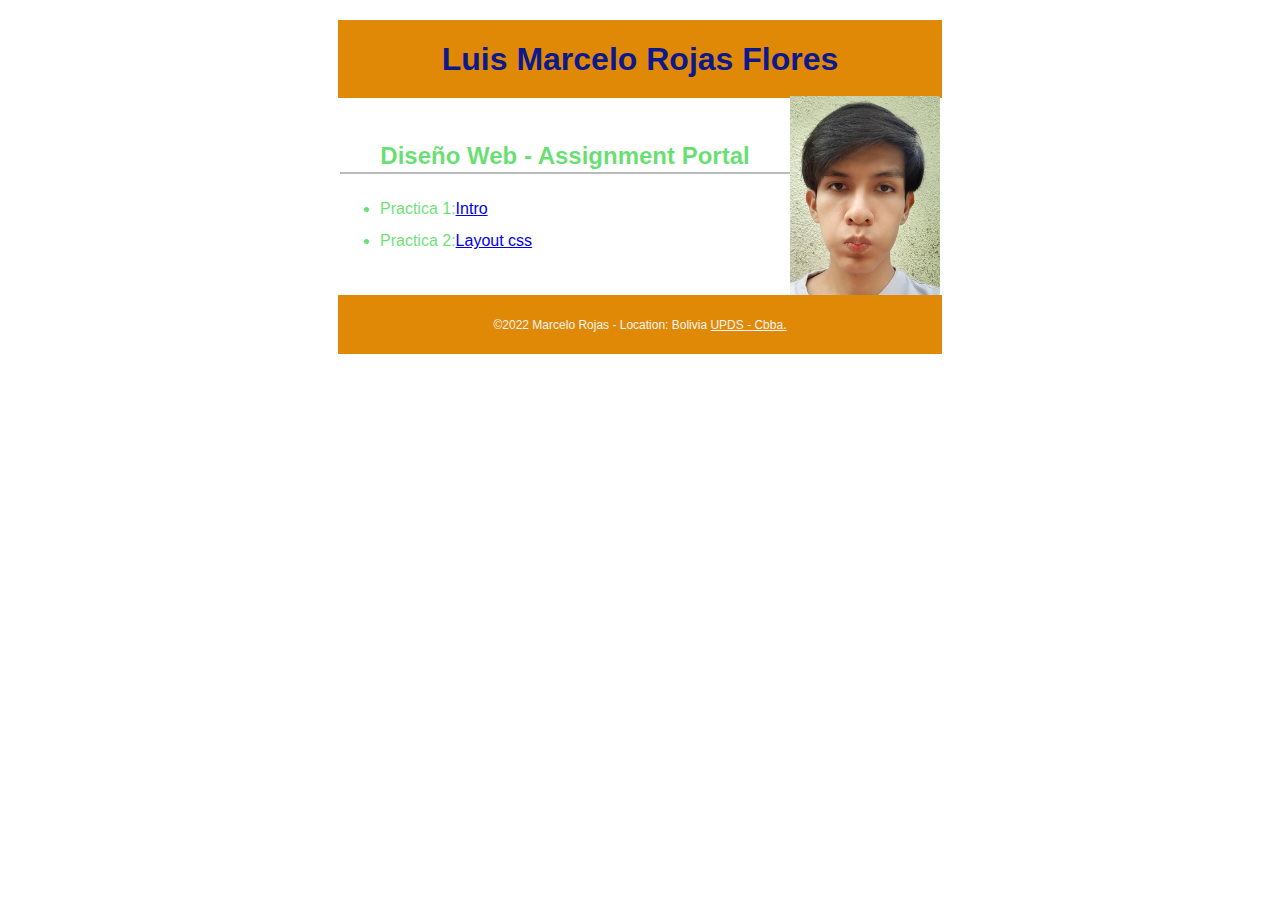
<file: index.html>
<!DOCTYPE html>
<html lang="es">
<head>
  <meta charset="utf-8">
  <meta name="viewport" content="width=device-width, initial-scale=1, maximum-scale=1">
  <title>Tecnologia Web I - Portal de Asignaciones | Nombre | UPDS -Cbba.</title>
  <meta name="description" content="Pagina de portal de asignaciones Fabiola Soliz para la materia de tecnologia web en UPDS">
  <link rel="stylesheet" href="css/normalize.css">
  <link rel="stylesheet" href="css/main.css">
</head>
<body>
  <header>
    <h1>Luis Marcelo Rojas Flores</h1>
    <img src="imagenes/WhatsApp Image 2022-02-14 at 9.54.36 PM.jpeg" alt="My Profile Picture">
  </header> 
  <main>
    <h2>Diseño Web - Assignment Portal</h2>
    <ul>
      <li> Practica 1:<a href="#">Intro</a></li> 
      <li>Practica 2:<a href="practica2/index.html">Layout css</a></li>
      
    </ul>
    
  </main> 
 
  <footer>
    <p>
      &copy;2022 Marcelo Rojas - Location: Bolivia  
      <a href="http://www.upds.edu.bo/"> UPDS - Cbba.</a>
    </p>
  </footer>
</body>
</html>
</file>
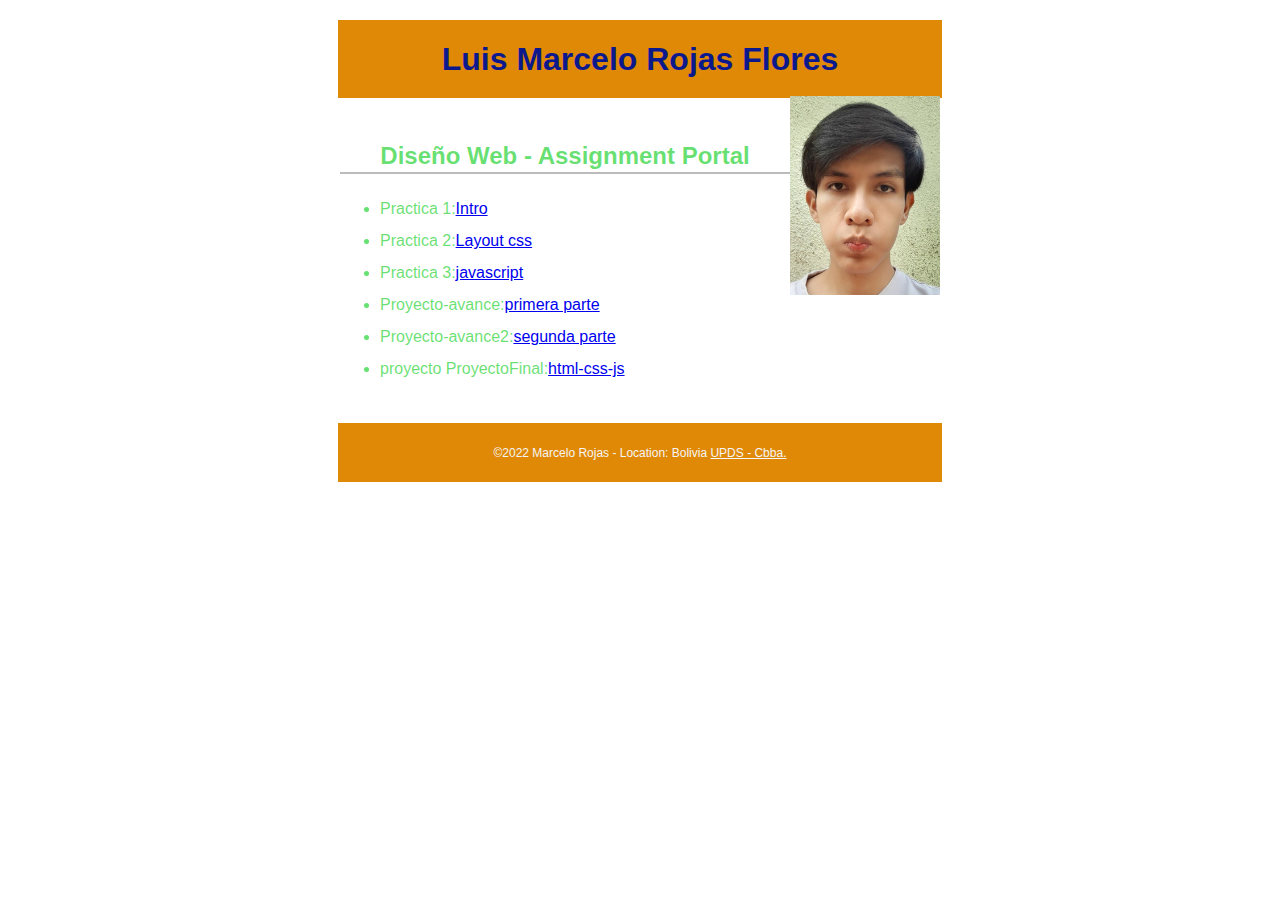
<file: practica1/index.html>
<!DOCTYPE html>
<html lang="es">
<head>
  <meta charset="utf-8">
  <meta name="viewport" content="width=device-width, initial-scale=1, maximum-scale=1">
  <title>Tecnologia Web I - Portal de Asignaciones | Nombre | UPDS -Cbba.</title>
  <meta name="description" content="Pagina de portal de asignaciones Fabiola Soliz para la materia de tecnologia web en UPDS">
  <link rel="stylesheet" href="css/normalize.css">
  <link rel="stylesheet" href="css/main.css">
</head>
<body>
  <header>
    <h1>Luis Marcelo Rojas Flores</h1>
    <img src="imagenes/WhatsApp Image 2022-02-14 at 9.54.36 PM.jpeg" alt="My Profile Picture">
  </header> 
  <main>
    <h2>Diseño Web - Assignment Portal</h2>
    <ul>
      <li> Practica 1:<a href="#">Intro</a></li> 
      <li>Practica 2:<a href="../practica2/index.html">Layout css</a></li>
      <li> Practica 3:<a href="../practica3/index.html">javascript</a></li> 
      <li> Proyecto-avance:<a href="../ProyectoFinal/html/index.html">primera parte</a></li> 
      <li> Proyecto-avance2:<a href="../ProyectoFinal/html-css/index.html">segunda parte</a></li>
      <li> proyecto ProyectoFinal:<a href="../ProyectoFinal/html-css-js/index.html">html-css-js</a></li> 
      
    </ul>
    
  </main> 
 
  <footer>
    <p>
      &copy;2022 Marcelo Rojas - Location: Bolivia  
      <a href="http://www.upds.edu.bo/"> UPDS - Cbba.</a>
    </p>
  </footer>
</body>
</html>
</file>
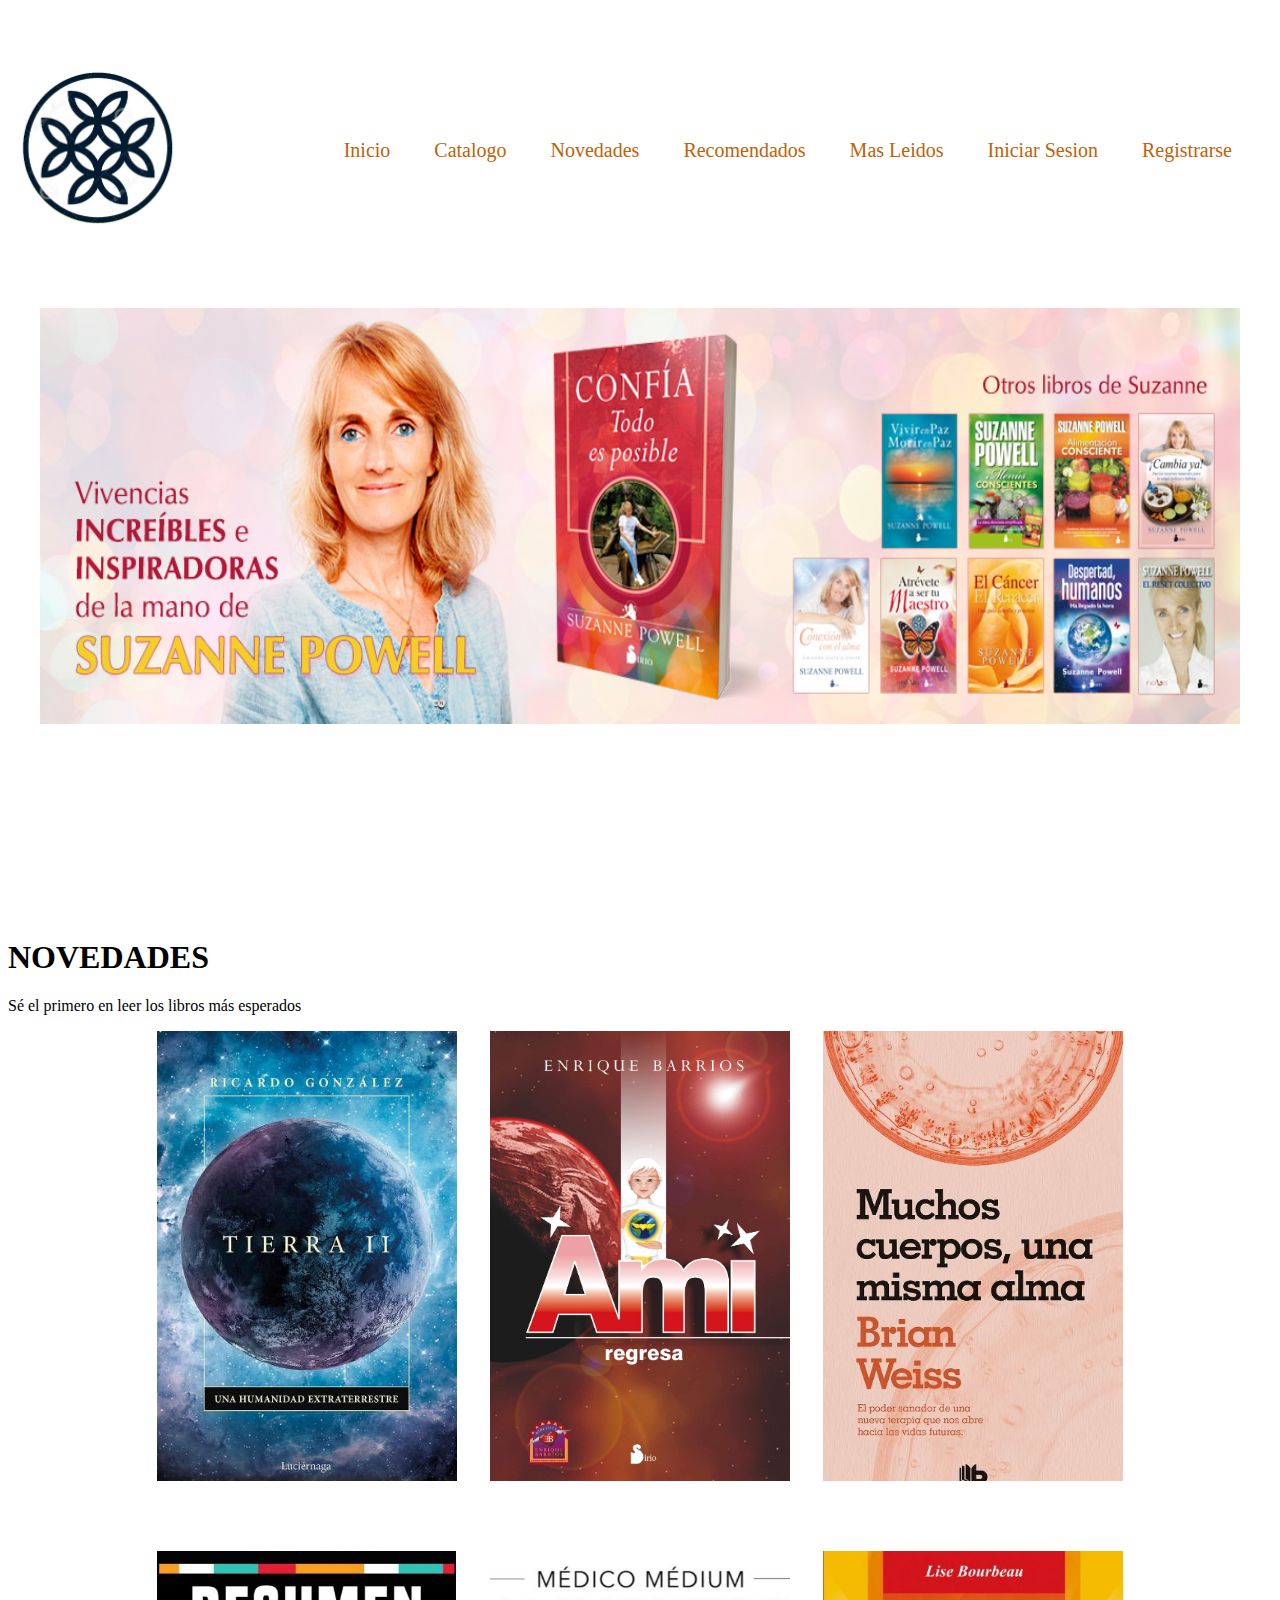
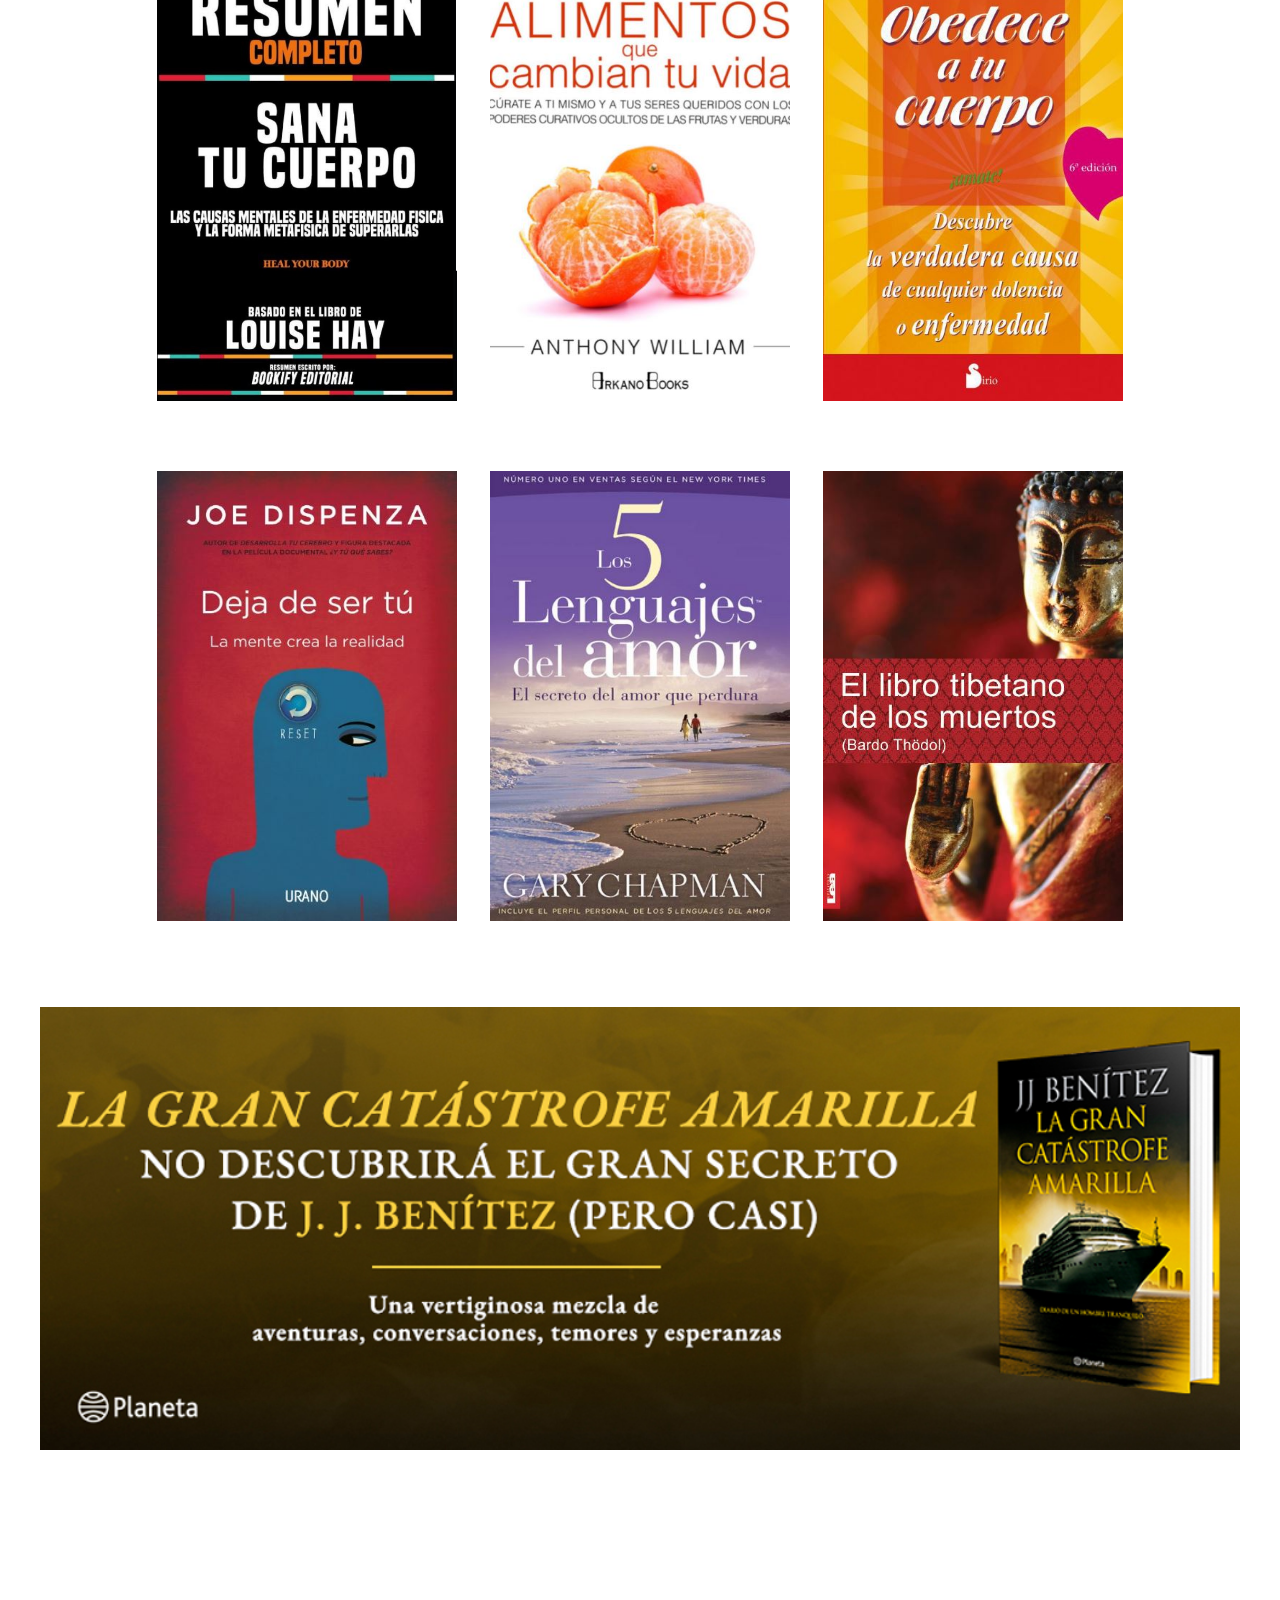
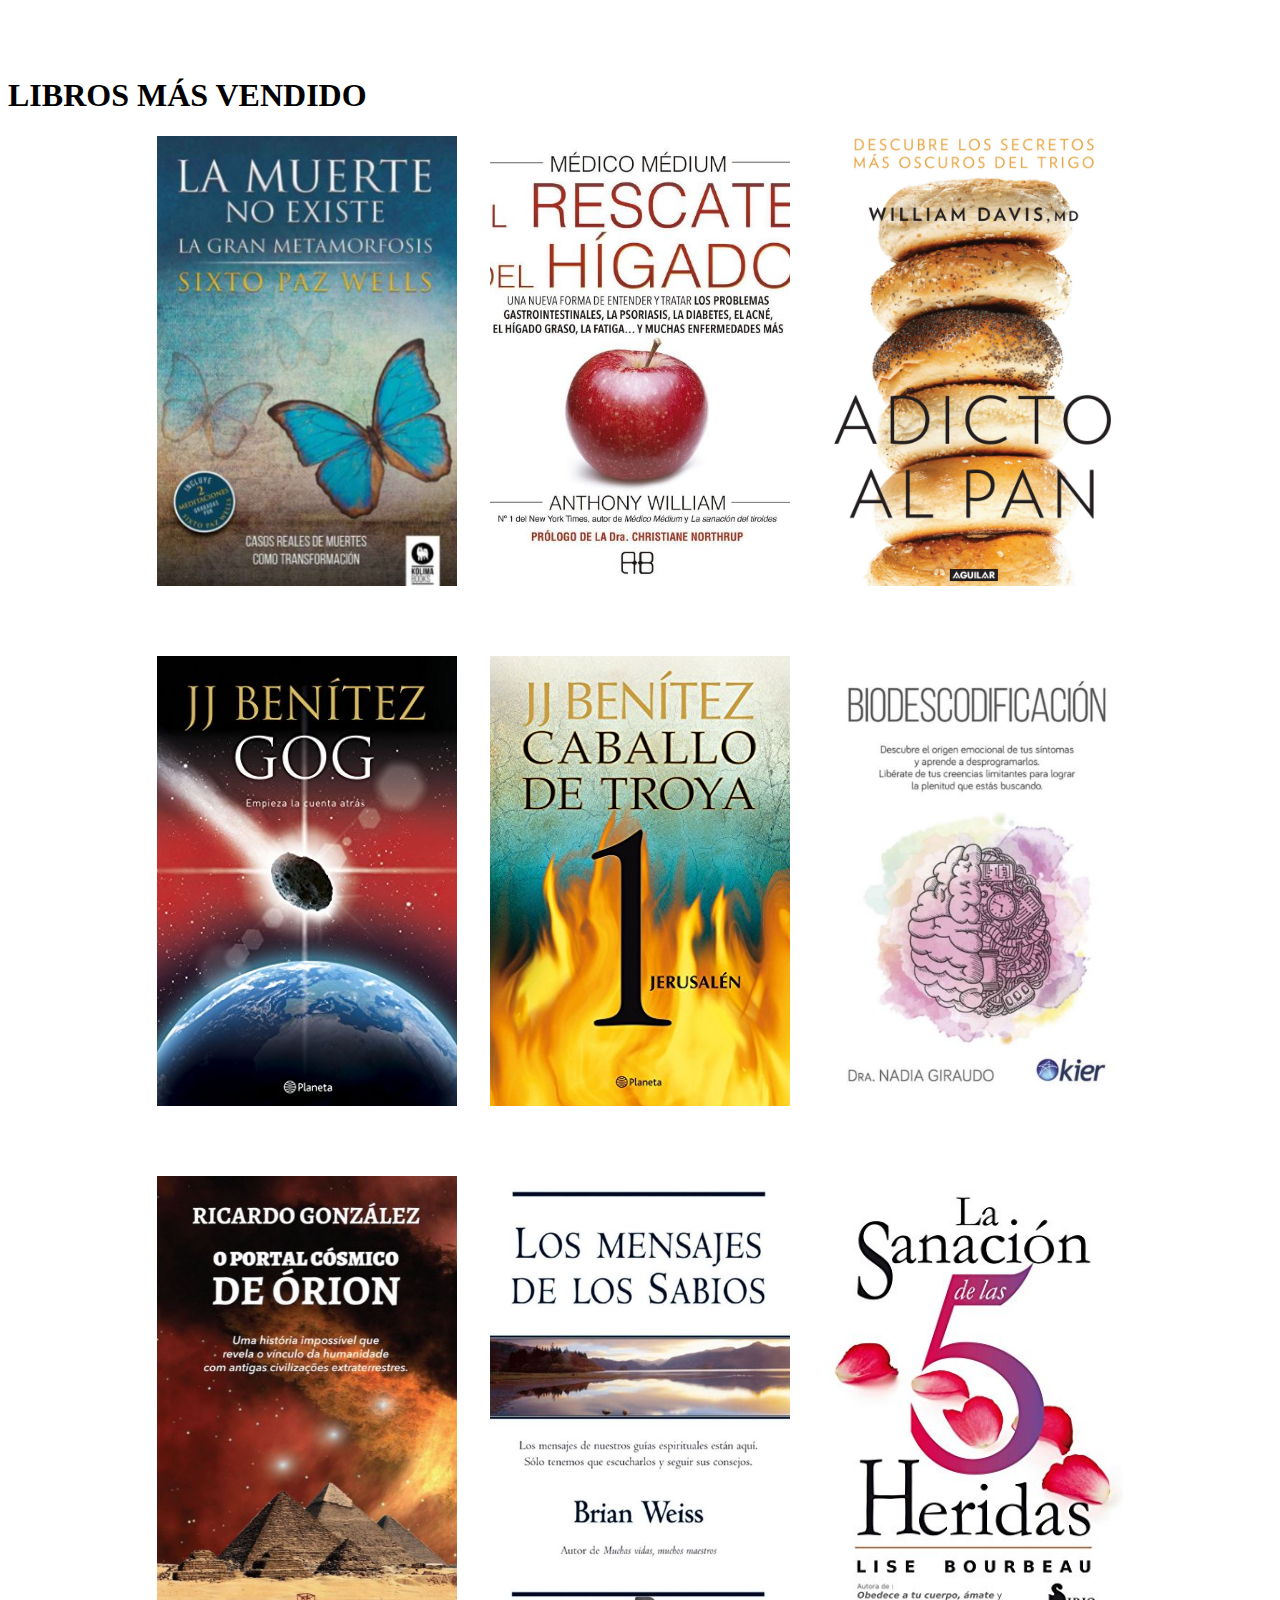
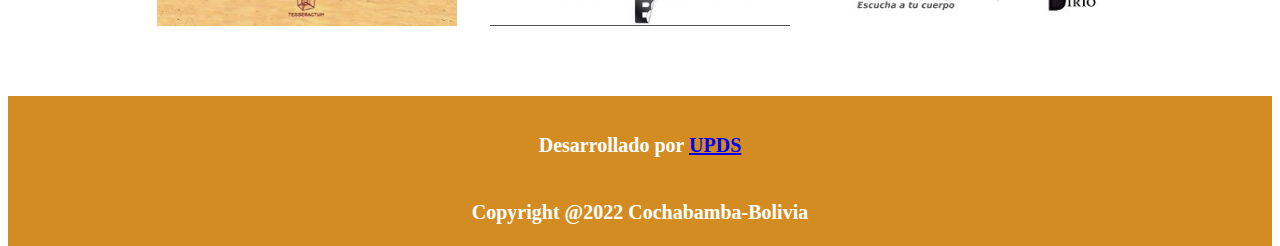
<file: practica2/index.html>
<!DOCTYPE html>
<html lang="en">
<head>
    <meta charset="UTF-8">
    <meta http-equiv="X-UA-Compatible" content="IE=edge">
    <meta name="viewport" content="width=device-width, initial-scale=1.0">
    <title>LIBROS</title>
    <link rel="stylesheet" href="estilos.css">
</head>
<body>
    <header>
      
        <div class="logo">
            <img src="img/logo1.png" height="180px"  alt="">
        </div>
        <nav class="menu">
            <a href="#">Inicio</a>
            <a href="#">Catalogo</a>
            <a href="#">Novedades</a>
            <a href="#">Recomendados</a>
            <a href="#">Mas Leidos</a>
            <a href="#">Iniciar Sesion</a>
            <a href="#">Registrarse</a>
        </nav>


    </header>


    <main>
        <section>
            <div class="slider"> 
                <ul>
                    <li><img src="img/1.jpg" alt=""></li>
                    <li><img src="img/2.jpg" alt=""></li>
                    <li><img src="img/3.jpg" alt=""></li>
                    <li><img src="img/12.jpg" alt=""></li>
                </ul>
            </div>

            <div class="noved">
                <h1>NOVEDADES</h1>
                <p>Sé el primero en leer los libros más esperados</p>
            </div>
 <!-- galeria de libros -->
            <div  class="contenedor-galeria">
                <img src="img/implementando/ricardo1.JPG" alt=""  class="galeria_img">
                <img src="img/implementando/ami2.jpg" alt=""  class="galeria_img">
                <img src="img/implementando/brian2.JPG" alt=""  class="galeria_img">
                <img src="img/implementando/louise1.JPG" alt=""  class="galeria_img">
                <img src="img/implementando/ant1.JPG" alt=""  class="galeria_img">
                <img src="img/implementando/lise5.JPG" alt=""  class="galeria_img">
                <img src="img/implementando/joe1.JPG" alt=""  class="galeria_img">
                <img src="img/implementando/gary1.JPG" alt=""  class="galeria_img">
                <img src="img/implementando/bardo1.JPG" alt=""  class="galeria_img">
            </div>


            <div class="slider"> 
                <ul>
                    <li><img src="img/9.jpg" alt=""></li>
                    <li><img src="img/4.jpg" alt=""></li>
                    <li><img src="img/10.jpg" alt=""></li>
                    <li><img src="img/11.jpg" alt=""></li>
                </ul>
            </div>

            <div class="noved1">
                <h1>LIBROS MÁS VENDIDO</h1>
            </div>
 <!-- galeria de libros -->
            <div  class="contenedor-galeria">
                <img src="img/implementando/sixto1.JPG" alt=""  class="galeria_img">
                <img src="img/implementando/ant2.JPG" alt=""  class="galeria_img">
                <img src="img/implementando/davis1.jpg" alt=""  class="galeria_img">
                <img src="img/implementando/benitez1.jpg" alt=""  class="galeria_img">
                <img src="img/implementando/benitez3.jpg" alt=""  class="galeria_img">
                <img src="img/implementando/nadia1.JPG" alt=""  class="galeria_img">
                <img src="img/implementando/ricardo2.JPG" alt=""  class="galeria_img">
                <img src="img/implementando/brian3.JPG" alt=""  class="galeria_img">
                <img src="img/implementando/lise1.jpg" alt=""  class="galeria_img">
            </div>
        </section>


    </main>
    <footer>
        <div id=dos>
        <h5>Desarrollado por <a href="https://www.upds.edu.bo">UPDS</a></h5>
        <h5>Copyright @2022 Cochabamba-Bolivia</h5>
        </div>  
    </footer>
    
    
</body>
</html>
</file>
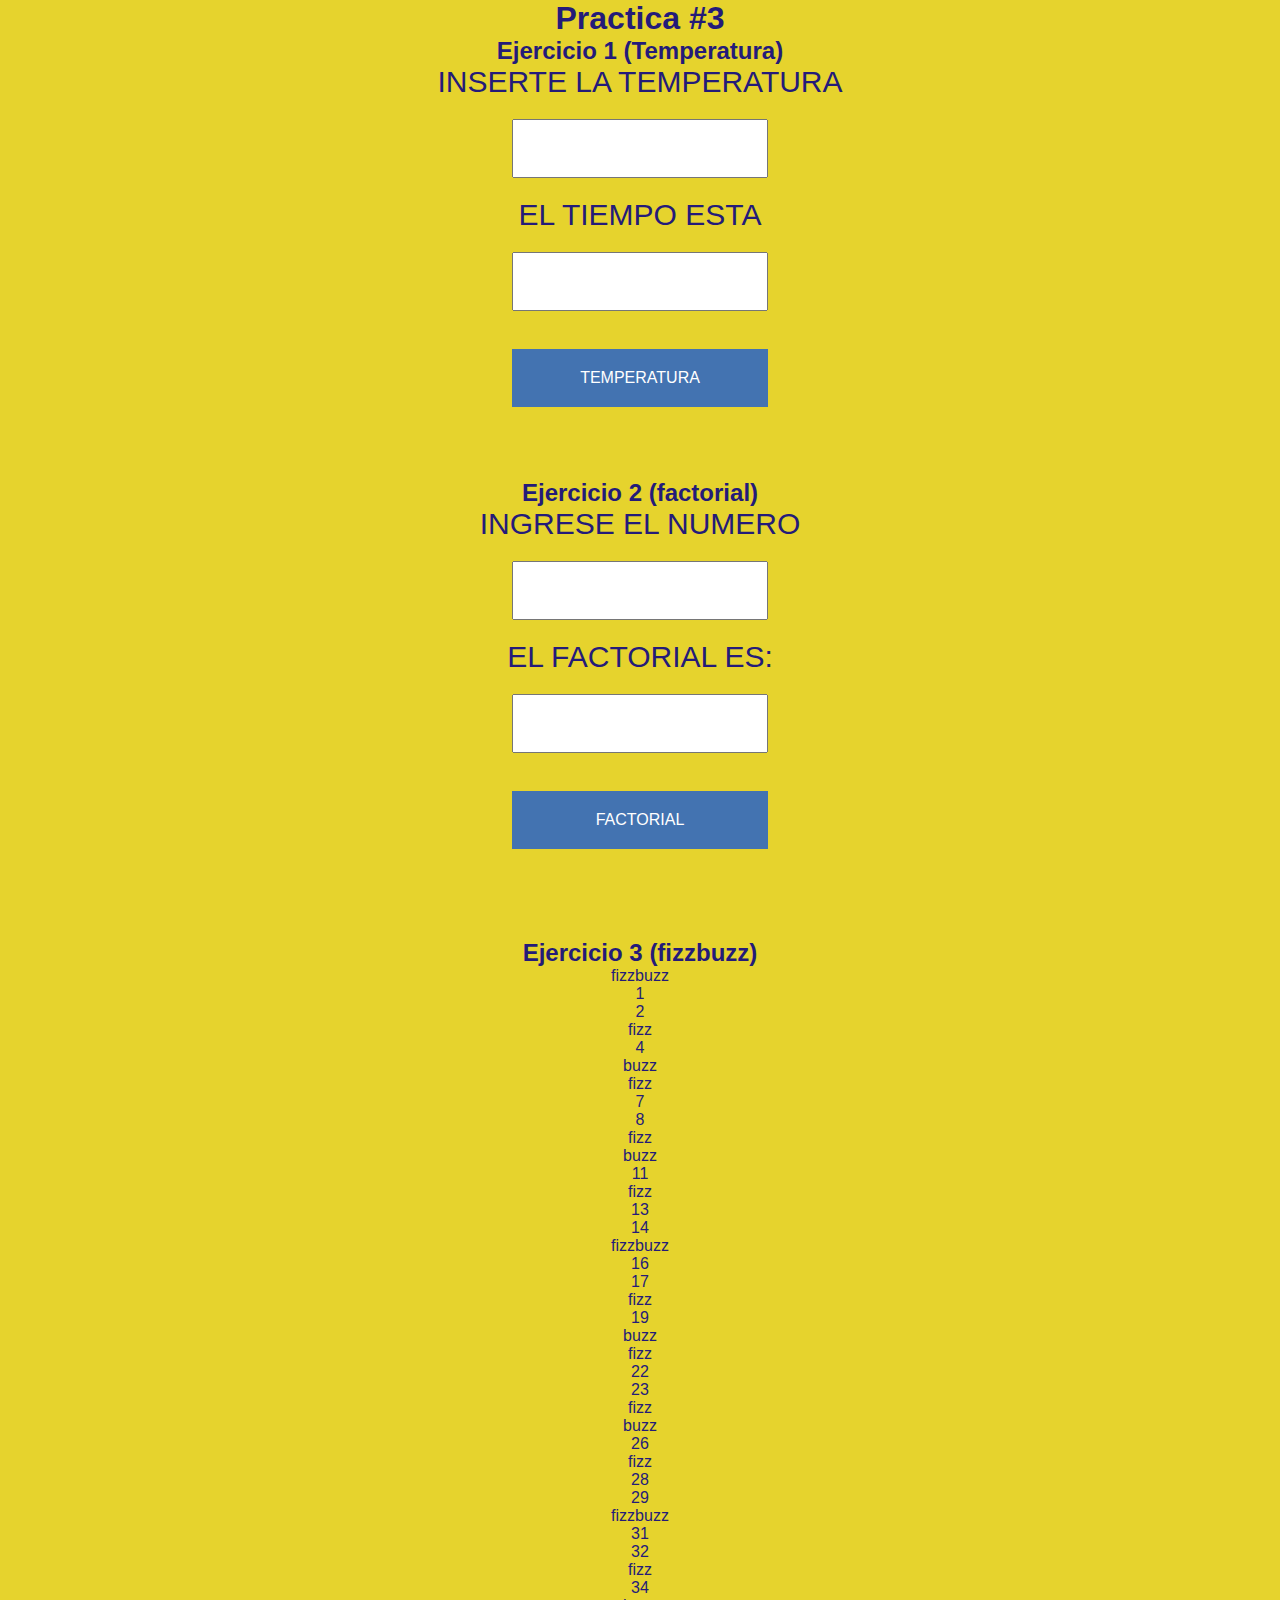
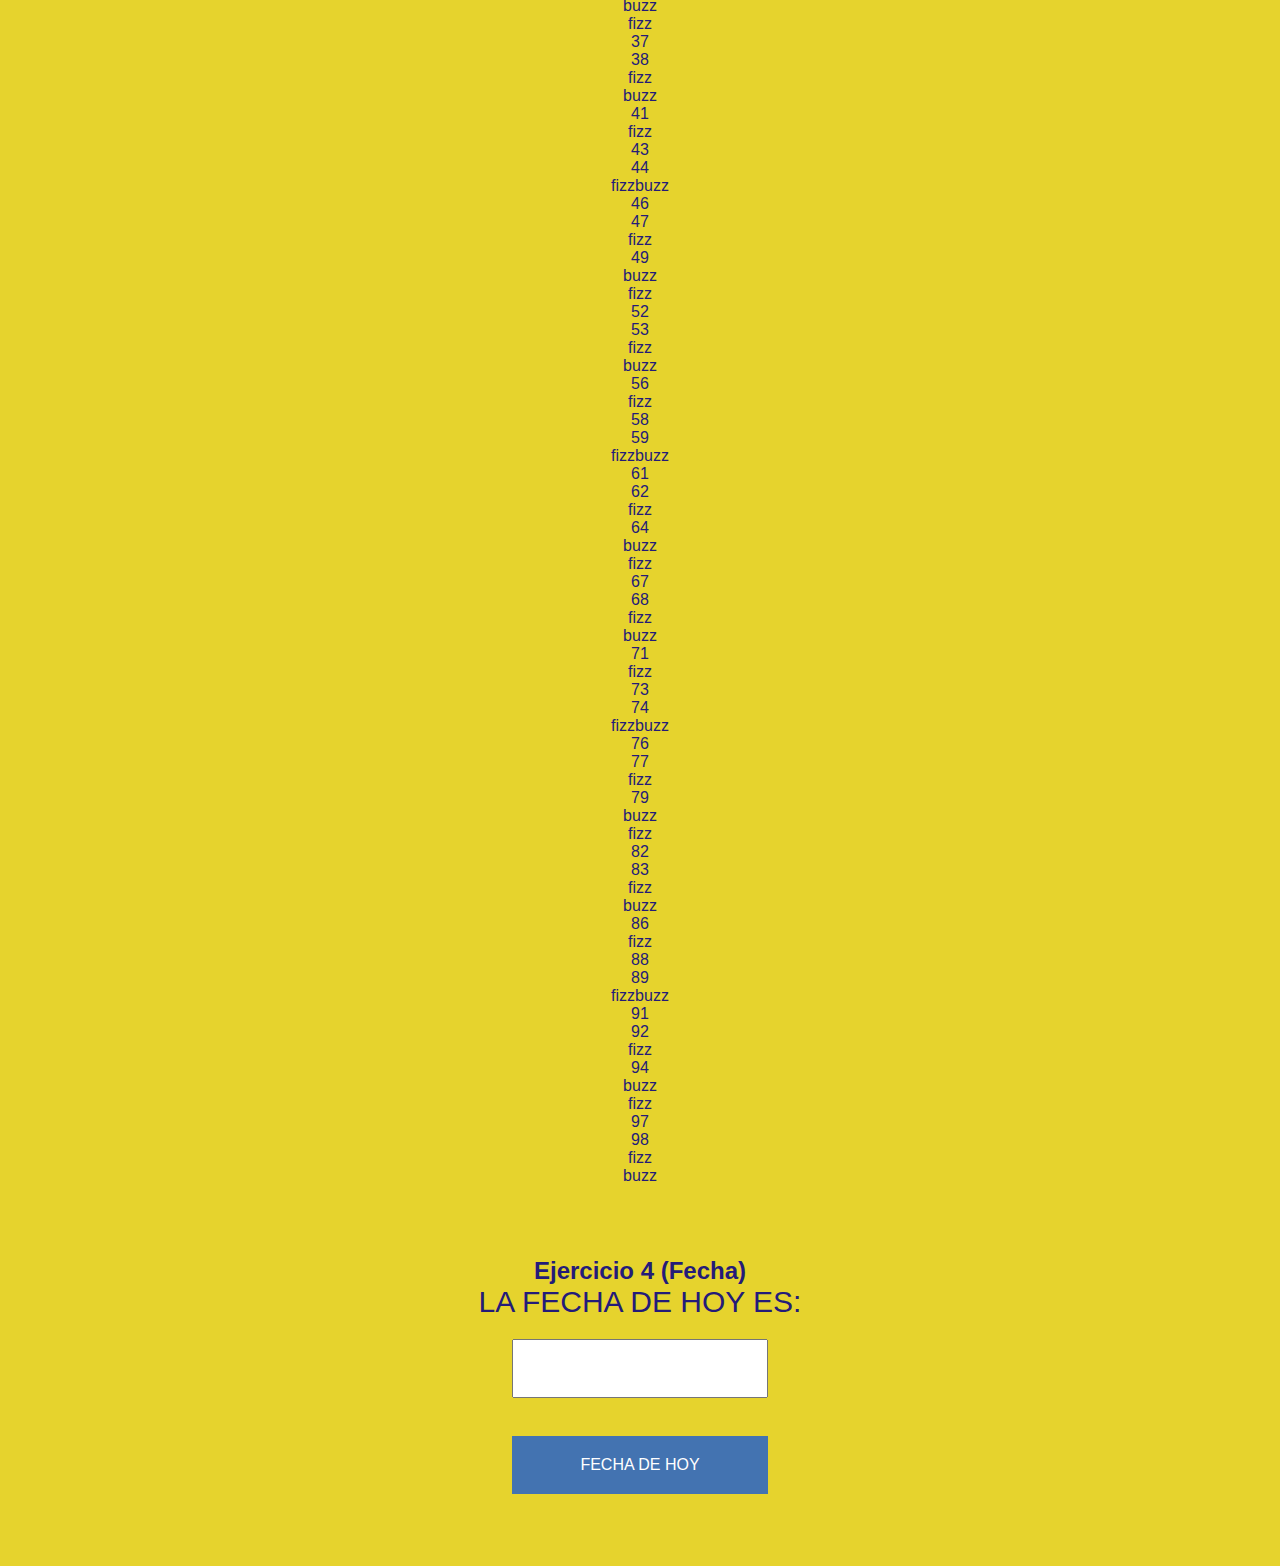
<file: practica3/index.html>
<!DOCTYPE html>
<html lang="en">
<head>
    <meta charset="UTF-8">
    <meta http-equiv="X-UA-Compatible" content="IE=edge">
    <meta name="viewport" content="width=device-width, initial-scale=1.0">
    <title>Document</title>
    <link rel="stylesheet" href="estilos.css">
    <script src="ejercicio.js"></script>
    
</head>
<body>
    <center><h1>Practica #3</h1></center> 
   
    <div class="temp">
        <center><h2>Ejercicio 1 (Temperatura)</h2></center>
        <form action="">
            <center><p class="txt">INSERTE LA TEMPERATURA</p><input type="text" id='Temper'></center>
                <center><p class="txt">EL TIEMPO ESTA</p> <p></p><input type="text" id='result' readonly></center>
     <br>
     
     <center><input class='btn' type="button" value='TEMPERATURA' onclick="Temperatura()"></center>
        </form>
    </div>
    <br><br><br><br>
    
<div class="temp">
    <center><h2>Ejercicio 2 (factorial)</h2></center>
    <form action="">
        <center><p class="txt">INGRESE EL NUMERO</p><input type="text" id='nume1'></center>
            <center><p class="txt">EL FACTORIAL ES:</p> <p></p><input type="text" id='resp' readonly></center>
 <br>
 
 <center><input class='btn' type="button" value='FACTORIAL' onclick="factorial()"></center>
    </form>
  </div>
  <br><br><br><br><br>
   
  <div class="temp">
        <Center><h2>Ejercicio 3 (fizzbuzz)</h2></Center>
        <center><script src="fizzbuzz.js"></script></center>
    </form>
    </div>
    <br><br><br><br>
    
     




    <div class="temp">
        <center><h2>Ejercicio 4 (Fecha)</h2></center>
        <form action="">
                <center><p class="txt">LA FECHA DE HOY ES:</p> <p></p><input type="text" id='mostrarfecha' readonly></center>
     <br>
     
     <center><input class='btn' type="button" value='FECHA DE HOY' onclick="Fecha()"></center>
        </form>
    </div>  
    <br><br><br><br>
</body>
</html>
</file>
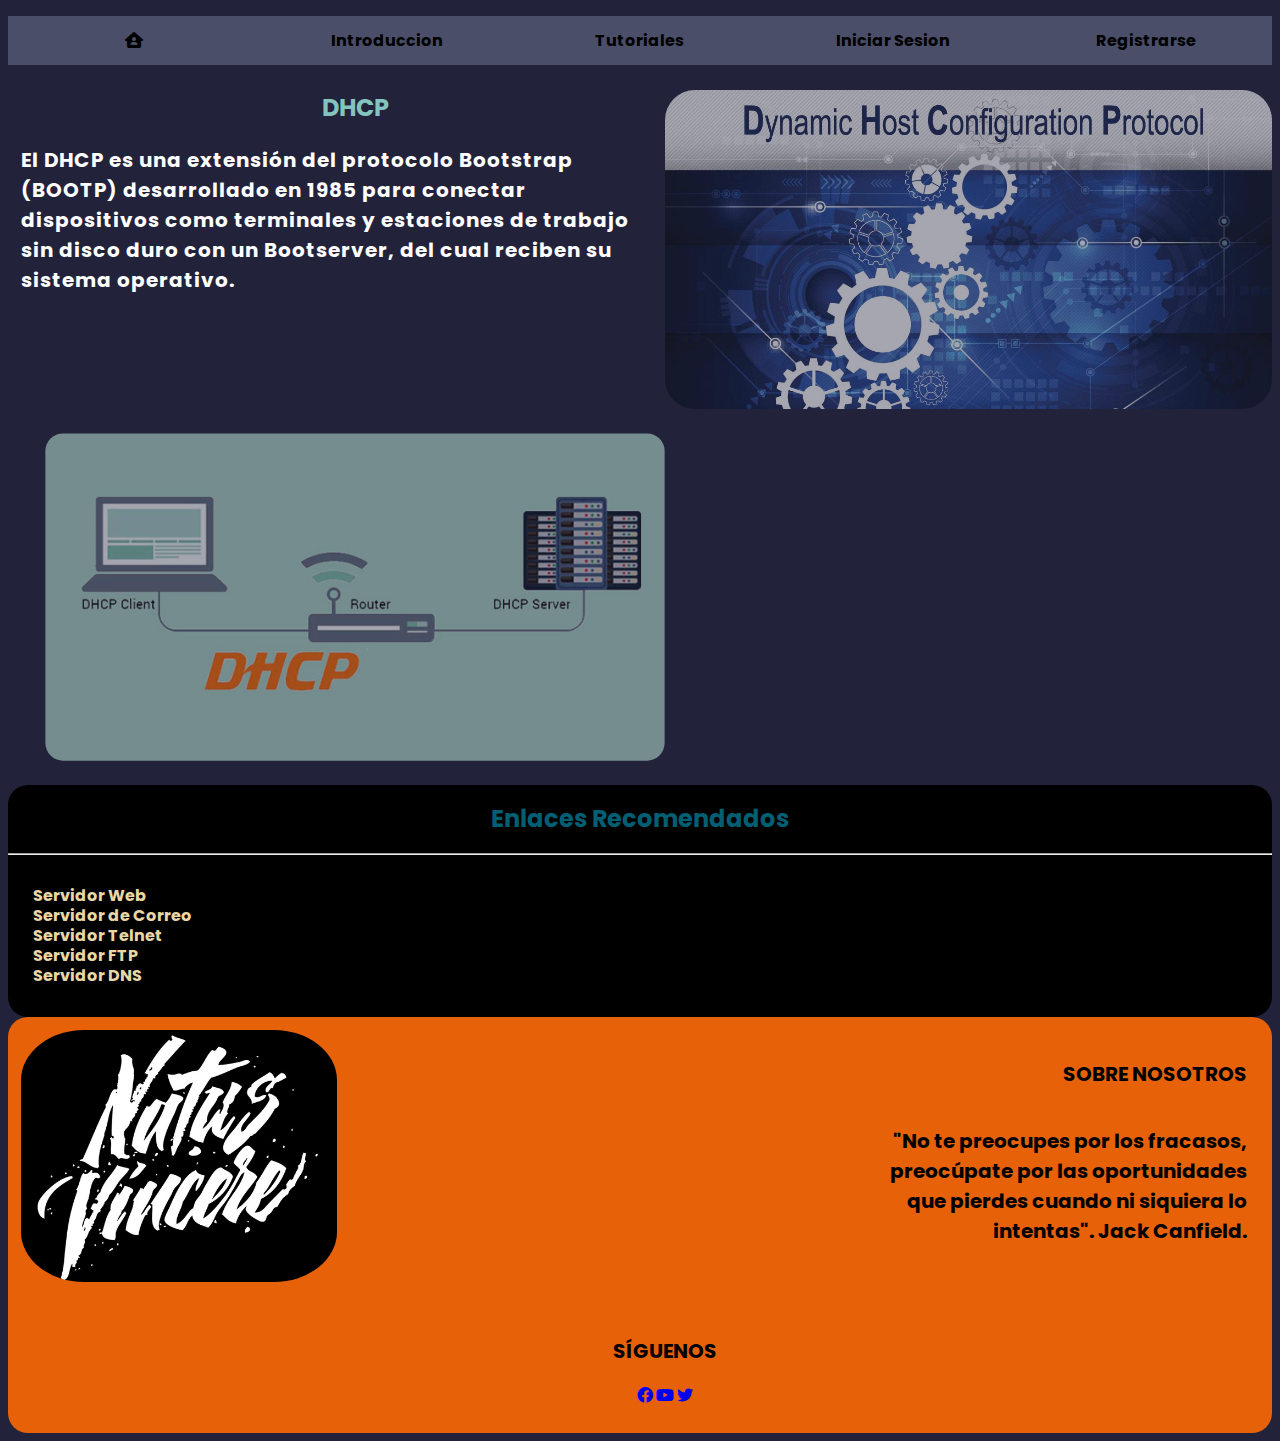
<file: ProyectoFinal/html-css-js/index.html>
<!DOCTYPE html>
<html lang="en">

<head>
    <meta charset="UTF-8">
    <meta http-equiv="X-UA-Compatible" content="IE=edge">
    <meta name="viewport" content="width=device-width, initial-scale=1.0">
    <meta name="viewport" content="width=device-width, initial-scale=1">
    <meta name="description" content="Información y Tutoriales sobre  que es DHCP y cómo configurarlo">
    <link rel="preconnect" href="https://fonts.googleapis.com">
    <link rel="preconnect" href="https://fonts.gstatic.com" crossorigin>
    <link href="https://fonts.googleapis.com/css2?family=Cormorant+Garamond:ital,wght@1,300&family=Courgette&family=Great+Vibes&family=Open+Sans:ital,wght@0,300;0,400;1,500&family=Poppins:wght@100;200&display=swap" rel="stylesheet">
    <link rel="stylesheet" href="css/estilos.css">
    <link rel="icon" type="image/x-icon" href="imagenes/navi_calligraphy_black_1366x768.ico">
    <link rel="stylesheet" href="https://cdnjs.cloudflare.com/ajax/libs/font-awesome/6.0.0/css/all.min.css">
    <title>NATUS VINCERE | DHCP</title>
    <script src="js/barraNavegacion.js"></script>
</head>

<body>
    <div class="pagentera">
        <header>
            <nav>
                <ul class="navigation">
                    <li><a href="#" onclick="MenuDesplegable()">&#9776; Menú </a></li>
                    <li><a href="index.html"><i class="fa-solid fa-house-user"></i></a></li>
                    <li><a href="introduccion.html">Introduccion</a></li>
                    <li><a href="tutoriales.html">Tutoriales</a></li>
                    <li><a href="inicioSesion.html">Iniciar Sesion</a></li>
                    <li><a href="registrate.html">Registrarse</a></li>
                </ul>
            </nav>
        </header>
        <main>
            <div class="portada">
                <img src="imagenes/dhcpenIngles.jpg" alt="Imagen de DHCP con sus siglas en inglés">
            </div>
            <article class="articulo">
                <div class="titulo">
                    <h2>DHCP</h2>
                </div>
                <div class="parte1">
                    <div class="parrafo">
                        <p>El DHCP es una extensión del protocolo Bootstrap (BOOTP) desarrollado en 1985 para conectar dispositivos como terminales y estaciones de trabajo sin disco duro con un Bootserver, del cual reciben su sistema operativo.</p>
                    </div>
                </div>

                <div class="img2">

                    <img src="imagenes/DHCP.jpg" alt="DHCP">
                </div>
            </article>

        </main>

        <aside>
            <div class="contSe">
                <h3>Enlaces Recomendados</h3>
                <hr>
                <ul class="enlaces">
                    <li><a href="https://es.wikipedia.org/wiki/Servidor_web">Servidor Web</a></li>
                    <li><a href="https://es.wikipedia.org/wiki/Servidor_de_correo">Servidor de Correo</a></li>
                    <li><a href="https://es.wikipedia.org/wiki/Telnet">Servidor Telnet</a></li>
                    <li><a href="https://es.wikipedia.org/wiki/Protocolo_de_transferencia_de_archivos">Servidor FTP</a></li>
                    <li><a href="https://es.wikipedia.org/wiki/Sistema_de_nombres_de_dominio">Servidor DNS</a></li>
                </ul>
            </div>
        </aside>
        <footer class="pie-pagina">
            <div class="grupo-1">
                <div class="box">
                    <figure>
                        <a href="#">
                            <img src="imagenes/1.png" alt="logo de la página">
                        </a>
                    </figure>
                </div>
                <div class="boxS">
                    <h2>SOBRE NOSOTROS</h2>
                    <p>"No te preocupes por los fracasos, preocúpate por las oportunidades que pierdes cuando ni siquiera lo intentas". Jack Canfield.</p>
                </div>


                <div class="boxSiguenos">
                    <h2>SÍGUENOS</h2>
                    <div class="red-social">
                        <a href="https://es-la.facebook.com/"><i class="fa-brands fa-facebook"></i></a>
                        <a href="https://www.youtube.com/"><i class="fa-brands fa-youtube"></i></a>
                        <a href="https://twitter.com/?lang=es"><i class="fa-brands fa-twitter"></i></a>
                    </div>
                </div>
            </div>

        </footer>
    </div>

</body>

</html>
</file>
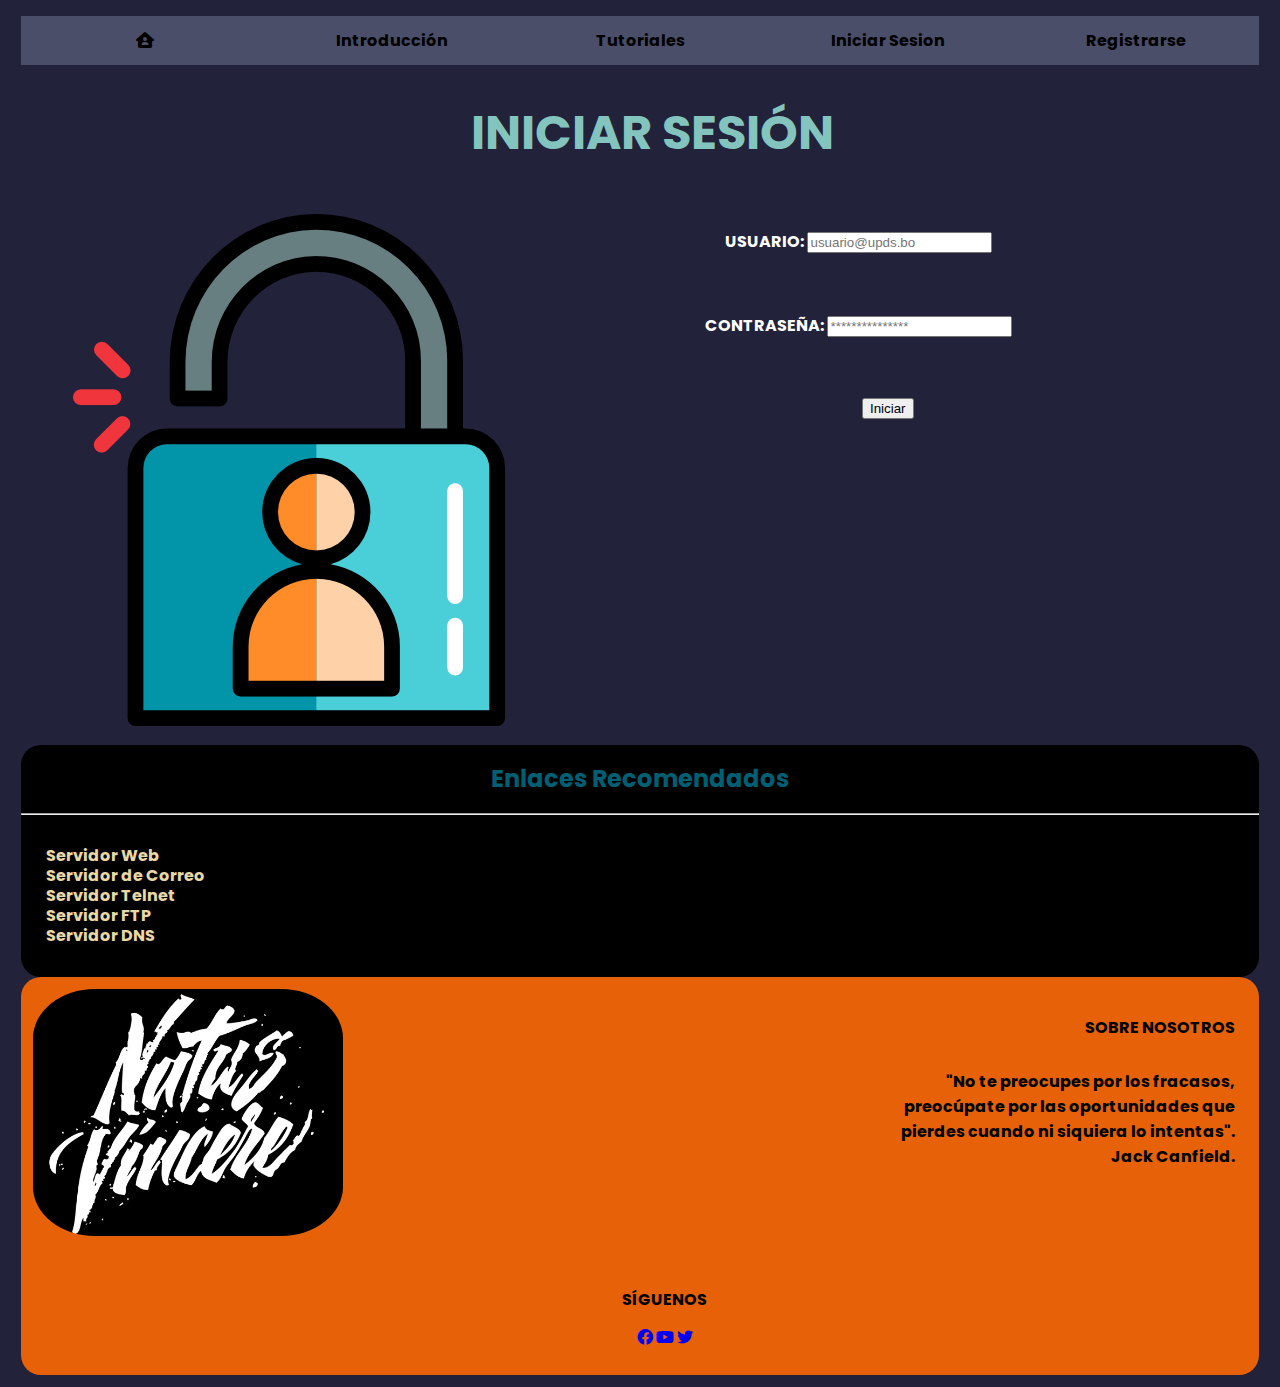
<file: ProyectoFinal/html-css-js/inicioSesion.html>
<!DOCTYPE html>
<html lang="en">

<head>
    <meta charset="UTF-8">
    <meta http-equiv="X-UA-Compatible" content="IE=edge">
    <meta name="viewport" content="width=device-width, initial-scale=1.0">
    <meta name="description" content="Iniciar Sesion para acceder a más informacion sobre DHCP">
    <title>Natus Vincere | DHCP | Iniciar Sesion</title>
    <link href="https://cdn.jsdelivr.net/npm/bootstrap@5.0.2/dist/css/bootstrap.min.css" rel="stylesheet" integrity="sha384-EVSTQN3/azprG1Anm3QDgpJLIm9Nao0Yz1ztcQTwFspd3yD65VohhpuuCOmLASjC" crossorigin="anonymous">
    <link rel="stylesheet" href="https://cdnjs.cloudflare.com/ajax/libs/font-awesome/6.0.0/css/all.min.css" integrity="sha512-9usAa10IRO0HhonpyAIVpjrylPvoDwiPUiKdWk5t3PyolY1cOd4DSE0Ga+ri4AuTroPR5aQvXU9xC6qOPnzFeg==" crossorigin="anonymous" referrerpolicy="no-referrer"
    />
    <link rel="preconnect" href="https://fonts.googleapis.com">
    <link rel="preconnect" href="https://fonts.gstatic.com" crossorigin>
    <link href="https://fonts.googleapis.com/css2?family=Cormorant+Garamond:ital,wght@1,300&family=Courgette&family=Great+Vibes&family=Open+Sans:ital,wght@0,300;0,400;1,500&family=Poppins:wght@100;200&display=swap" rel="stylesheet">
    <link rel="icon" type="image/x-icon" href="imagenes/navi_calligraphy_black_1366x768.ico">
    <script src="js/barraNavegacion.js"></script>
    <link rel="stylesheet" href="css/inicioSesion.css">
</head>

<body>
    <div class="cuerpoIniciarS">
        <header>
            <nav>
                <ul class="navigation">
                    <li><a href="#" onclick="MenuDesplegable()">&#9776; Menú </a></li>
                    <li><a href="index.html" target="_self"><i class="fa-solid fa-house-user"></i></a></li>
                    <li><a href="introduccion.html" target="_self">Introducción</a></li>
                    <li><a href="tutoriales.html" target="_self">Tutoriales</a></li>
                    <li><a href="iniciarSesion.html" target="_self">Iniciar Sesion</a></li>
                    <li><a href="registrate.html" target="_self">Registrarse</a></li>
                </ul>
            </nav>
        </header>

        <main>
            <div class="titulo">
                <h1>INICIAR SESIÓN</h1>
            </div>
            <div class="imgSesion">
                <img src="imagenes/inicioSesion.jpg" alt="Logo de iniciar Sesión">
            </div>
            <div class="formulario">
                <form action="index.html" method="get">

                    <div class="usuario">
                        <label for="USUARIO">USUARIO: </label>
                        <input type="text" name="USUARIO" id="USUARIO" placeholder="usuario@upds.bo" required>
                    </div>
                    <div class="contrasenia">
                        <label for="CONTRASENIA">CONTRASEÑA: </label>
                        <input type="password" name="CONTRASENIA" id="CONTRASENIA" placeholder="***************" required>
                    </div>
                    <div class="botones">
                        <input type="button" value="Iniciar" id="iniciar">
                    </div>
                </form>
            </div>
        </main>
        <aside>
            <div class="contSe">
                <h3>Enlaces Recomendados</h3>
                <hr>
                <ul class="enlaces">
                    <li><a href="https://es.wikipedia.org/wiki/Servidor_web">Servidor Web</a></li>
                    <li><a href="https://es.wikipedia.org/wiki/Servidor_de_correo">Servidor de Correo</a></li>
                    <li><a href="https://es.wikipedia.org/wiki/Telnet">Servidor Telnet</a></li>
                    <li><a href="https://es.wikipedia.org/wiki/Protocolo_de_transferencia_de_archivos">Servidor FTP</a></li>
                    <li><a href="https://es.wikipedia.org/wiki/Sistema_de_nombres_de_dominio">Servidor DNS</a></li>
                </ul>
            </div>
        </aside>
        <footer class="pie-pagina">
            <div class="grupo-1">
                <div class="box">
                    <figure>
                        <a href="#">
                            <img src="imagenes/1.png" alt="logo de la página">
                        </a>
                    </figure>
                </div>
                <div class="boxS">
                    <h2>SOBRE NOSOTROS</h2>
                    <p>"No te preocupes por los fracasos, preocúpate por las oportunidades que pierdes cuando ni siquiera lo intentas". Jack Canfield.</p>
                </div>


                <div class="boxSiguenos">
                    <h2>SÍGUENOS</h2>
                    <div class="red-social">
                        <a href="https://es-la.facebook.com/"><i class="fa-brands fa-facebook"></i></a>
                        <a href="https://www.youtube.com/"><i class="fa-brands fa-youtube"></i></a>
                        <a href="https://twitter.com/?lang=es"><i class="fa-brands fa-twitter"></i></a>
                    </div>
                </div>
            </div>

        </footer>
    </div>

</body>

</html>
</file>
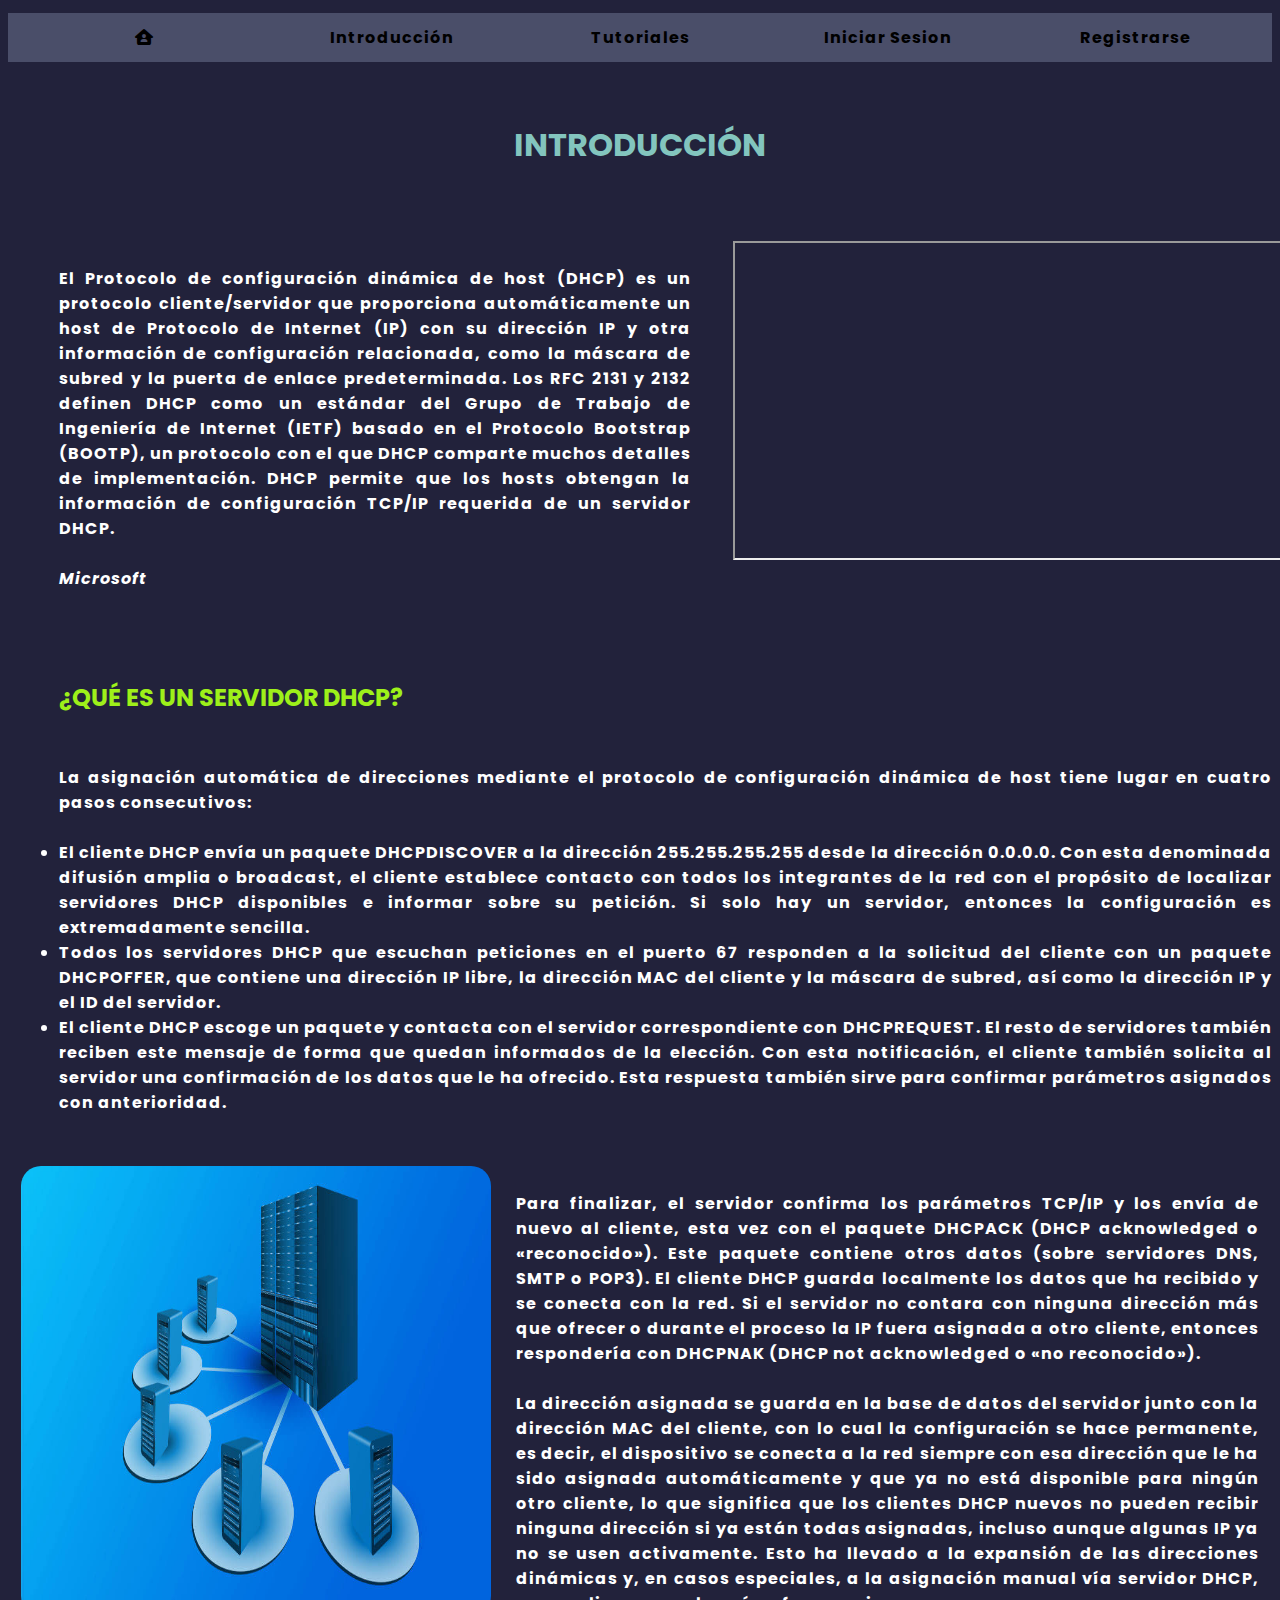
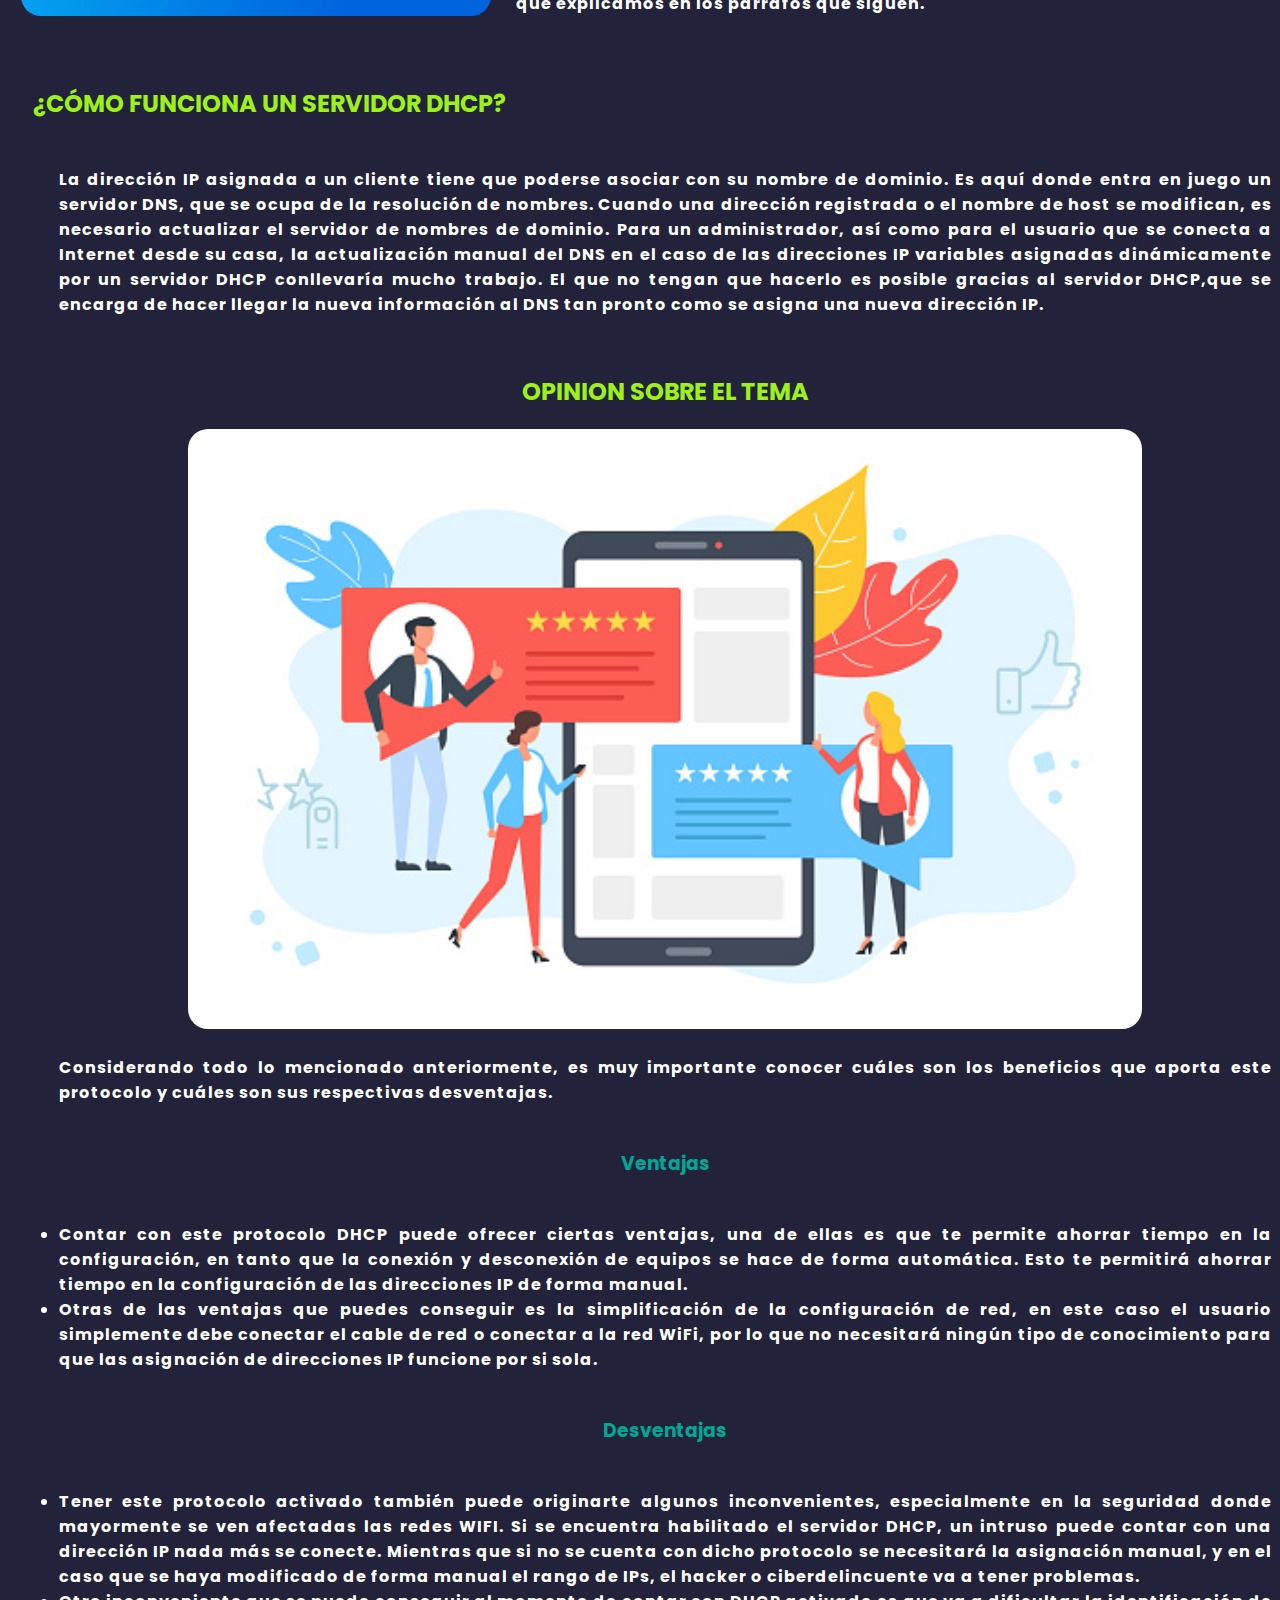
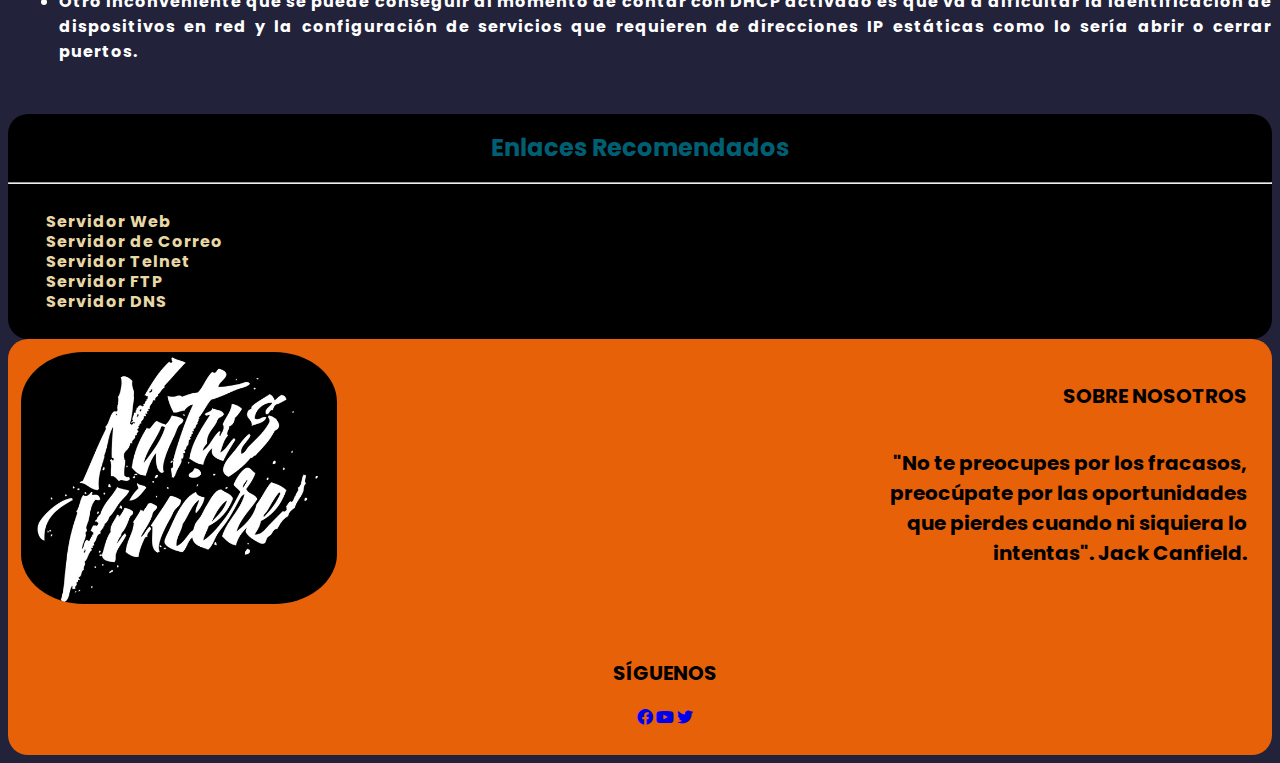
<file: ProyectoFinal/html-css-js/introduccion.html>
<!DOCTYPE html>
<html lang="es">

<head>
    <meta charset="UTF-8">
    <meta http-equiv="X-UA-Compatible" content="IE=edge">
    <meta name="viewport" content="width=device-width, initial-scale=1.0">
    <meta name="description" content="Introduccion a DHCP">
    <link rel="stylesheet" href="https://cdnjs.cloudflare.com/ajax/libs/font-awesome/6.0.0/css/all.min.css" integrity="sha512-9usAa10IRO0HhonpyAIVpjrylPvoDwiPUiKdWk5t3PyolY1cOd4DSE0Ga+ri4AuTroPR5aQvXU9xC6qOPnzFeg==" crossorigin="anonymous" referrerpolicy="no-referrer"
    />
    <link rel="preconnect" href="https://fonts.googleapis.com">
    <link rel="preconnect" href="https://fonts.gstatic.com" crossorigin>
    <link href="https://fonts.googleapis.com/css2?family=Cormorant+Garamond:ital,wght@1,300&family=Courgette&family=Great+Vibes&family=Open+Sans:ital,wght@0,300;0,400;1,500&family=Poppins:wght@100;200&display=swap" rel="stylesheet">
    <link rel="icon" type="image/x-icon" href="imagenes/navi_calligraphy_black_1366x768.ico">
    <title>Natus Vincere | DHCP | Introduccion</title>
    <script src="js/barraNavegacion.js"></script>
    <link rel="stylesheet" href="css/introduccion.css">
</head>

<body>
    <header>
        <nav>
            <ul class="navigation">
                <li><a href="#" onclick="MenuDesplegable()">&#9776; Menú </a></li>
                <li><a href="index.html" target="_self"><i class="fa-solid fa-house-user"></i></a></li>
                <li><a href="introduccion.html" target="_self">Introducción</a></li>
                <li><a href="tutoriales.html" target="_self">Tutoriales</a></li>
                <li><a href="iniciarSesion.html" target="_self">Iniciar Sesion</a></li>
                <li><a href="registrate.html" target="_self">Registrarse</a></li>
            </ul>
        </nav>
    </header>

    <main>
        <div class="principal">
            <div class="tituloP">
                <h1>INTRODUCCIÓN</h1>
            </div>

            <div class="contV">
                <p>
                    El Protocolo de configuración dinámica de host (DHCP) es un protocolo cliente/servidor que proporciona automáticamente un host de Protocolo de Internet (IP) con su dirección IP y otra información de configuración relacionada, como la máscara de subred
                    y la puerta de enlace predeterminada. Los RFC 2131 y 2132 definen DHCP como un estándar del Grupo de Trabajo de Ingeniería de Internet (IETF) basado en el Protocolo Bootstrap (BOOTP), un protocolo con el que DHCP comparte muchos detalles
                    de implementación. DHCP permite que los hosts obtengan la información de configuración TCP/IP requerida de un servidor DHCP.
                    <br><br><em>Microsoft</em>
                </p>
                <iframe width="560" height="315" src="https://www.youtube.com/embed/MzRbCTR3Shk" title="YouTube video player" allow="accelerometer; autoplay; clipboard-write; encrypted-media; gyroscope; picture-in-picture" allowfullscreen></iframe>
            </div>

            <article class="titulo2">
                <h2>¿QUÉ ES UN SERVIDOR DHCP?</h2>

                <p>La asignación automática de direcciones mediante el protocolo de configuración dinámica de host tiene lugar en cuatro pasos consecutivos:
                </p>
                <ul>
                    <li>
                        El cliente DHCP envía un paquete DHCPDISCOVER a la dirección 255.255.255.255 desde la dirección 0.0.0.0. Con esta denominada difusión amplia o broadcast, el cliente establece contacto con todos los integrantes de la red con el propósito de localizar servidores
                        DHCP disponibles e informar sobre su petición. Si solo hay un servidor, entonces la configuración es extremadamente sencilla.
                    </li>
                    <li>
                        Todos los servidores DHCP que escuchan peticiones en el puerto 67 responden a la solicitud del cliente con un paquete DHCPOFFER, que contiene una dirección IP libre, la dirección MAC del cliente y la máscara de subred, así como la dirección IP y el ID
                        del servidor.
                    </li>
                    <li>
                        El cliente DHCP escoge un paquete y contacta con el servidor correspondiente con DHCPREQUEST. El resto de servidores también reciben este mensaje de forma que quedan informados de la elección. Con esta notificación, el cliente también solicita al servidor
                        una confirmación de los datos que le ha ofrecido. Esta respuesta también sirve para confirmar parámetros asignados con anterioridad.
                    </li>
                </ul>

            </article>

            <div class="conte2">
                <img src="imagenes/img2.jpg" alt="Ejemplo de DHCP">
                <p>
                    Para finalizar, el servidor confirma los parámetros TCP/IP y los envía de nuevo al cliente, esta vez con el paquete DHCPACK (DHCP acknowledged o «reconocido»). Este paquete contiene otros datos (sobre servidores DNS, SMTP o POP3). El cliente DHCP guarda
                    localmente los datos que ha recibido y se conecta con la red. Si el servidor no contara con ninguna dirección más que ofrecer o durante el proceso la IP fuera asignada a otro cliente, entonces respondería con DHCPNAK (DHCP not acknowledged
                    o «no reconocido»).<br><br> La dirección asignada se guarda en la base de datos del servidor junto con la dirección MAC del cliente, con lo cual la configuración se hace permanente, es decir, el dispositivo se conecta
                    a la red siempre con esa dirección que le ha sido asignada automáticamente y que ya no está disponible para ningún otro cliente, lo que significa que los clientes DHCP nuevos no pueden recibir ninguna dirección si ya están todas asignadas,
                    incluso aunque algunas IP ya no se usen activamente. Esto ha llevado a la expansión de las direcciones dinámicas y, en casos especiales, a la asignación manual vía servidor DHCP, que explicamos en los párrafos que siguen.
                </p>

            </div>

            <div class="conte3">
                <h2>¿CÓMO FUNCIONA UN SERVIDOR DHCP?</h2>
                <p>
                    La dirección IP asignada a un cliente tiene que poderse asociar con su nombre de dominio. Es aquí donde entra en juego un servidor DNS, que se ocupa de la resolución de nombres. Cuando una dirección registrada o el nombre de host se modifican, es necesario
                    actualizar el servidor de nombres de dominio. Para un administrador, así como para el usuario que se conecta a Internet desde su casa, la actualización manual del DNS en el caso de las direcciones IP variables asignadas dinámicamente
                    por un servidor DHCP conllevaría mucho trabajo. El que no tengan que hacerlo es posible gracias al servidor DHCP,que se encarga de hacer llegar la nueva información al DNS tan pronto como se asigna una nueva dirección IP.
                </p>
            </div>

            <article class="conclusiones">
                <h2>OPINION SOBRE EL TEMA</h2>
                <img src="imagenes/opinion.jpg" alt="Foto de una opinion">
                <p>Considerando todo lo mencionado anteriormente, es muy importante conocer cuáles son los beneficios que aporta este protocolo y cuáles son sus respectivas desventajas.
                </p>
                <h3>Ventajas</h3>
                <ul>
                    <li>
                        Contar con este protocolo DHCP puede ofrecer ciertas ventajas, una de ellas es que te permite ahorrar tiempo en la configuración, en tanto que la conexión y desconexión de equipos se hace de forma automática. Esto te permitirá ahorrar tiempo en la configuración
                        de las direcciones IP de forma manual.
                    </li>
                    <li>Otras de las ventajas que puedes conseguir es la simplificación de la configuración de red, en este caso el usuario simplemente debe conectar el cable de red o conectar a la red WiFi, por lo que no necesitará ningún tipo de conocimiento
                        para que las asignación de direcciones IP funcione por si sola.
                    </li>
                </ul>
                <h3>Desventajas</h3>
                <ul>
                    <li>Tener este protocolo activado también puede originarte algunos inconvenientes, especialmente en la seguridad donde mayormente se ven afectadas las redes WIFI. Si se encuentra habilitado el servidor DHCP, un intruso puede contar con
                        una dirección IP nada más se conecte. Mientras que si no se cuenta con dicho protocolo se necesitará la asignación manual, y en el caso que se haya modificado de forma manual el rango de IPs, el hacker o ciberdelincuente va a tener
                        problemas.
                    </li>
                    <li>Otro inconveniente que se puede conseguir al momento de contar con DHCP activado es que va a dificultar la identificación de dispositivos en red y la configuración de servicios que requieren de direcciones IP estáticas como lo sería
                        abrir o cerrar puertos.
                    </li>
                </ul>
            </article>

        </div>

    </main>

    <aside>
        <div class="contSe">
            <h3>Enlaces Recomendados</h3>
            <hr>
            <ul class="enlaces">
                <li><a href="https://es.wikipedia.org/wiki/Servidor_web">Servidor Web</a></li>
                <li><a href="https://es.wikipedia.org/wiki/Servidor_de_correo">Servidor de Correo</a></li>
                <li><a href="https://es.wikipedia.org/wiki/Telnet">Servidor Telnet</a></li>
                <li><a href="https://es.wikipedia.org/wiki/Protocolo_de_transferencia_de_archivos">Servidor FTP</a></li>
                <li><a href="https://es.wikipedia.org/wiki/Sistema_de_nombres_de_dominio">Servidor DNS</a></li>
            </ul>
        </div>
    </aside>

    <footer class="pie-pagina">
        <div class="grupo-1">
            <div class="box">
                <figure>
                    <a href="#">
                        <img src="imagenes/1.png" alt="logo de la página">
                    </a>
                </figure>
            </div>
            <div class="boxS">
                <h2>SOBRE NOSOTROS</h2>
                <p>"No te preocupes por los fracasos, preocúpate por las oportunidades que pierdes cuando ni siquiera lo intentas". Jack Canfield.</p>
            </div>


            <div class="boxSiguenos">
                <h2>SÍGUENOS</h2>
                <div class="red-social">
                    <a href="https://es-la.facebook.com/"><i class="fa-brands fa-facebook"></i></a>
                    <a href="https://www.youtube.com/"><i class="fa-brands fa-youtube"></i></a>
                    <a href="https://twitter.com/?lang=es"><i class="fa-brands fa-twitter"></i></a>
                </div>
            </div>
        </div>

    </footer>
</body>

</html>
</file>
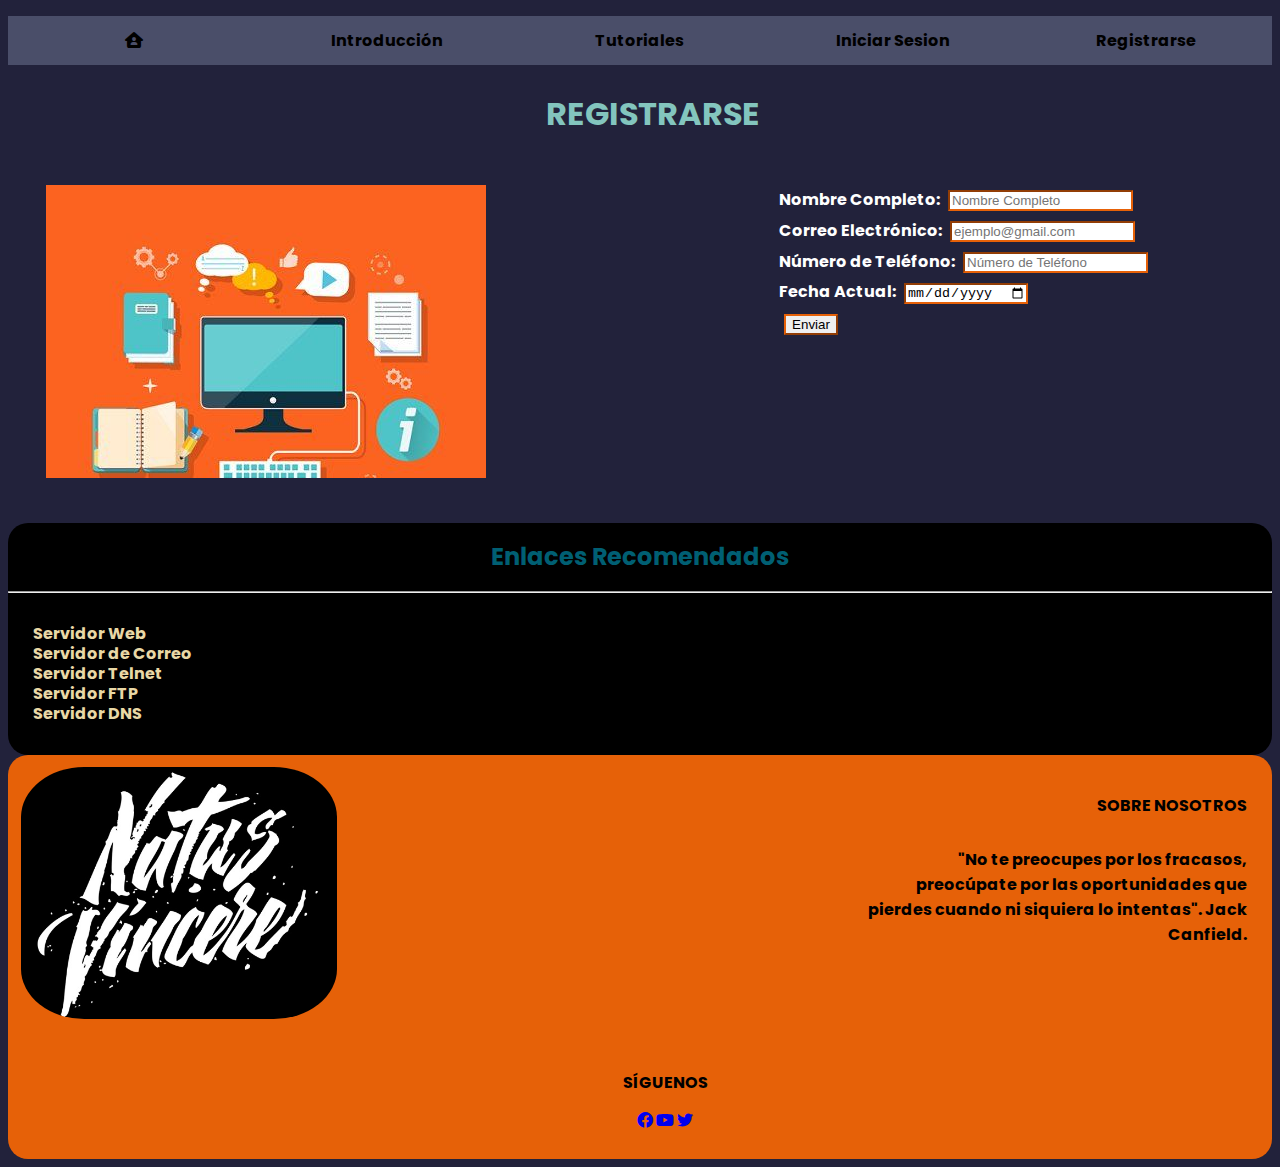
<file: ProyectoFinal/html-css-js/registrate.html>
<!DOCTYPE html>
<html lang="en">

<head>
    <meta charset="UTF-8">
    <meta http-equiv="X-UA-Compatible" content="IE=edge">
    <meta name="viewport" content="width=device-width, initial-scale=1.0">
    <meta name="description" content="Registrarse para acceder a más informacion sobre DHCP">
    <link rel="stylesheet" href="css/registrate.css">
    <link rel="icon" type="image/x-icon" href="imagenes/navi_calligraphy_black_1366x768.ico">
    <link rel="stylesheet" href="https://cdnjs.cloudflare.com/ajax/libs/font-awesome/6.0.0/css/all.min.css">
    <link rel="preconnect" href="https://fonts.googleapis.com">
    <link rel="preconnect" href="https://fonts.gstatic.com" crossorigin>
    <link href="https://fonts.googleapis.com/css2?family=Cormorant+Garamond:ital,wght@1,300&family=Courgette&family=Great+Vibes&family=Open+Sans:ital,wght@0,300;0,400;1,500&family=Poppins:wght@100;200&display=swap" rel="stylesheet">
    <title>Natus Vincere | DHCP | Registrarse</title>
    <script src="js/barraNavegacion.js"></script>
</head>

<body>
    <header>
        <nav>
            <ul class="navigation">
                <li><a href="#" onclick="MenuDesplegable()">&#9776; Menú </a></li>
                <li><a href="index.html"><i class="fa-solid fa-house-user"></i></a></li>
                <li><a href="introduccion.html">Introducción</a></li>
                <li><a href="tutoriales.html">Tutoriales</a></li>
                <li><a href="inicioSesion.html">Iniciar Sesion</a></li>
                <li><a href="registrate.html">Registrarse</a></li>
            </ul>
        </nav>
    </header>

    <main>
        <div class="principal">
            <div class="tituloP">
                <h1>REGISTRARSE</h1>
            </div>
            <div class="secionD">
                <div class="imgF">
                    <img src="imagenes/95696c8188a0fdb9e67ce5541cc8f4c0.jpg" alt="Imagen de portada">
                </div>
                <div class="formulario">
                    <form action="index.html" method="GET">
                        <div class="relleno">
                            <label for="nombre">Nombre Completo: </label>
                            <input type="text" placeholder="Nombre Completo" maxlength="10" name="nombre" id="nombre" required><br>

                            <label for="correoElectronico">Correo Electrónico: </label>
                            <input type="email" placeholder="ejemplo@gmail.com" name="correoElectronico" id="correoElectronico"><br>


                            <label for="numeroTelefono">Número de Teléfono: </label>
                            <input type="tel" placeholder="Número de Teléfono" name="telefono" id="numeroTelefono" required><br>


                            <label for="fecha_actual">Fecha Actual: </label>
                            <input type="date" name="fecha_actual" id="fecha_actual"><br>

                            <input type="submit" value="Enviar" id="Enviar" name="Enviar">

                        </div>
                    </form>
                </div>

            </div>
        </div>

    </main>
    <aside>
        <div class="contSe">
            <h3>Enlaces Recomendados</h3>
            <hr>
            <ul class="enlaces">
                <li><a href="https://es.wikipedia.org/wiki/Servidor_web">Servidor Web</a></li>
                <li><a href="https://es.wikipedia.org/wiki/Servidor_de_correo">Servidor de Correo</a></li>
                <li><a href="https://es.wikipedia.org/wiki/Telnet">Servidor Telnet</a></li>
                <li><a href="https://es.wikipedia.org/wiki/Protocolo_de_transferencia_de_archivos">Servidor FTP</a></li>
                <li><a href="https://es.wikipedia.org/wiki/Sistema_de_nombres_de_dominio">Servidor DNS</a></li>
            </ul>
        </div>
    </aside>
    <footer class="pie-pagina">
        <div class="grupo-1">
            <div class="box">
                <figure>
                    <a href="#">
                        <img src="imagenes/1.png" alt="logo de la página">
                    </a>
                </figure>
            </div>
            <div class="boxS">
                <h2>SOBRE NOSOTROS</h2>
                <p>"No te preocupes por los fracasos, preocúpate por las oportunidades que pierdes cuando ni siquiera lo intentas". Jack Canfield.</p>
            </div>


            <div class="boxSiguenos">
                <h2>SÍGUENOS</h2>
                <div class="red-social">
                    <a href="https://es-la.facebook.com/"><i class="fa-brands fa-facebook"></i></a>
                    <a href="https://www.youtube.com/"><i class="fa-brands fa-youtube"></i></a>
                    <a href="https://twitter.com/?lang=es"><i class="fa-brands fa-twitter"></i></a>
                </div>
            </div>
        </div>

    </footer>
</body>

</html>
</file>
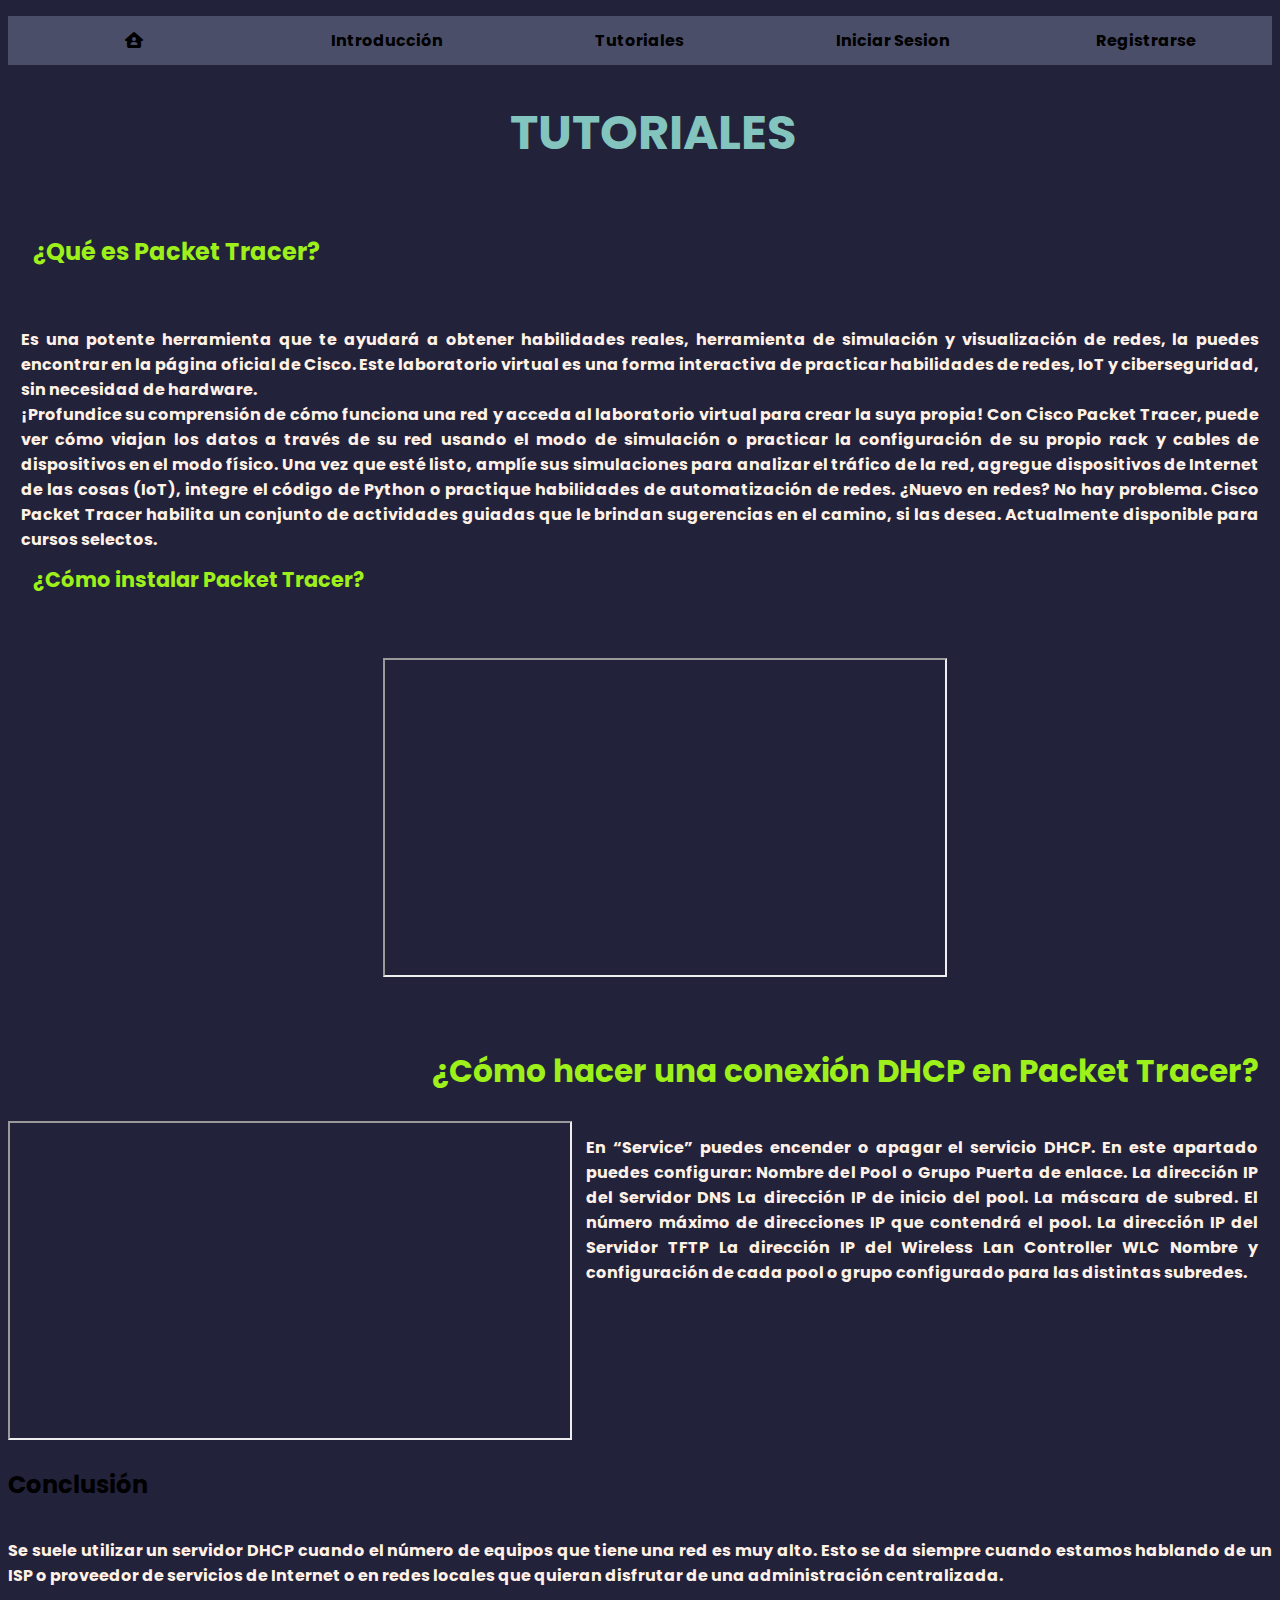
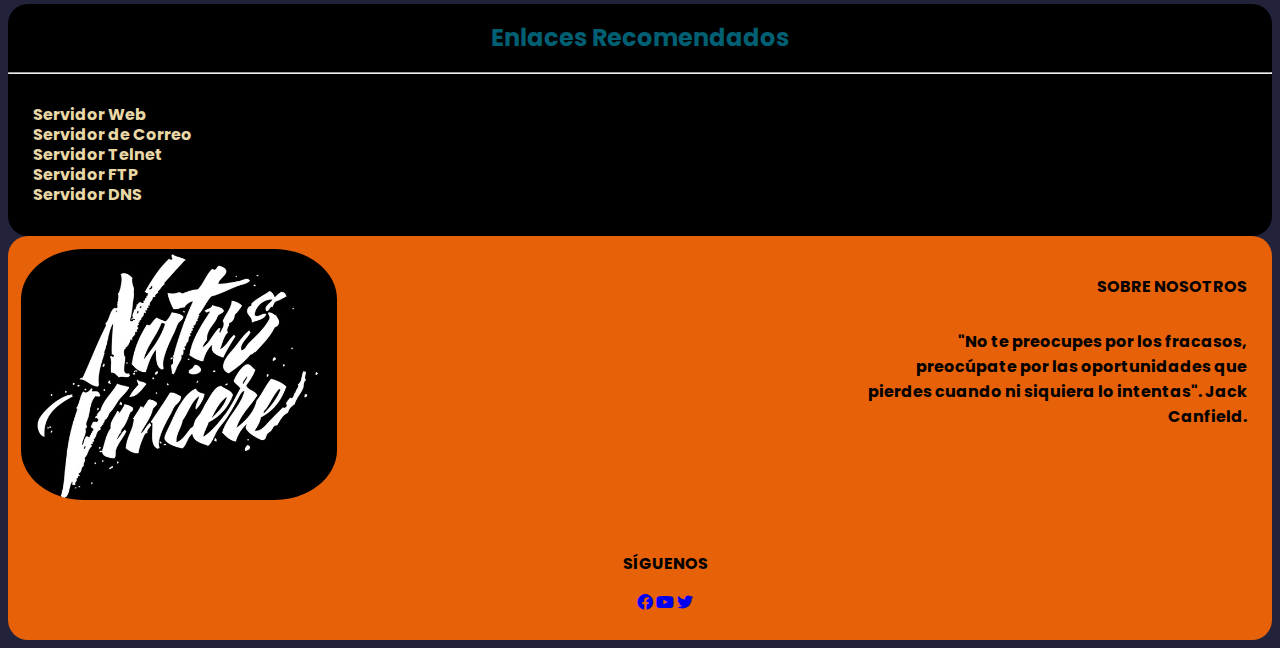
<file: ProyectoFinal/html-css-js/tutoriales.html>
<!DOCTYPE html>
<html lang="es">

<head>
    <meta charset="UTF-8">
    <meta http-equiv="X-UA-Compatible" content="IE=edge">
    <meta name="viewport" content="width=device-width, initial-scale=1.0">
    <meta name="description" content="Tutoriales sobre DHCP">
    <link rel="stylesheet" href="https://cdnjs.cloudflare.com/ajax/libs/font-awesome/6.0.0/css/all.min.css" integrity="sha512-9usAa10IRO0HhonpyAIVpjrylPvoDwiPUiKdWk5t3PyolY1cOd4DSE0Ga+ri4AuTroPR5aQvXU9xC6qOPnzFeg==" crossorigin="anonymous" referrerpolicy="no-referrer"
    />
    <link rel="preconnect" href="https://fonts.googleapis.com">
    <link rel="preconnect" href="https://fonts.gstatic.com" crossorigin>
    <link href="https://fonts.googleapis.com/css2?family=Cormorant+Garamond:ital,wght@1,300&family=Courgette&family=Great+Vibes&family=Open+Sans:ital,wght@0,300;0,400;1,500&family=Poppins:wght@100;200&display=swap" rel="stylesheet">
    <link rel="icon" type="image/x-icon" href="imagenes/navi_calligraphy_black_1366x768.ico">
    <title>Natus Vincere | DHCP | Tutoriales</title>
    <script src="js/barraNavegacion.js"></script>
    <link rel="stylesheet" href="css/tutoriales.css">
</head>

<body>
    <header>
        <nav>
            <ul class="navigation">
                <li><a href="#" onclick="MenuDesplegable()">&#9776; Menú </a></li>
                <li><a href="index.html" target="_self"><i class="fa-solid fa-house-user"></i></a></li>
                <li><a href="introduccion.html" target="_self">Introducción</a></li>
                <li><a href="tutoriales.html" target="_self">Tutoriales</a></li>
                <li><a href="inicioSesion.html" target="_self">Iniciar Sesion</a></li>
                <li><a href="registrate.html" target="_self">Registrarse</a></li>

            </ul>
        </nav>
    </header>
    <main>
        <div class="tituloP" id="tutoriales">
            <h1>TUTORIALES</h1>
        </div>
        <section class="portada">
            <div class="titulo2">
                <h2>¿Qué es Packet Tracer?</h2>
            </div>
            <div class="parrafoP">
                <p>Es una potente herramienta que te ayudará a obtener habilidades reales, herramienta de simulación y visualización de redes, la puedes encontrar en la página oficial de Cisco. Este laboratorio virtual es una forma interactiva de practicar
                    habilidades de redes, IoT y ciberseguridad, sin necesidad de hardware.<br> ¡Profundice su comprensión de cómo funciona una red y acceda al laboratorio virtual para crear la suya propia! Con Cisco Packet Tracer, puede ver cómo viajan
                    los datos a través de su red usando el modo de simulación o practicar la configuración de su propio rack y cables de dispositivos en el modo físico. Una vez que esté listo, amplíe sus simulaciones para analizar el tráfico de la red,
                    agregue dispositivos de Internet de las cosas (IoT), integre el código de Python o practique habilidades de automatización de redes. ¿Nuevo en redes? No hay problema. Cisco Packet Tracer habilita un conjunto de actividades guiadas
                    que le brindan sugerencias en el camino, si las desea. Actualmente disponible para cursos selectos.
                </p>
            </div>
            <div class="tituloVideo1">
                <h2>¿Cómo instalar Packet Tracer?</h2>
            </div>
            <div class="instalacion">
                <div class="video1">
                    <iframe width="560" height="315" src="https://www.youtube.com/embed/ekoEDHIfd2E" title="YouTube video player" allow="accelerometer; autoplay; clipboard-write; encrypted-media; gyroscope; picture-in-picture" allowfullscreen></iframe>
                </div>
            </div>
            <div class="tituloVideo2">
                <h2>¿Cómo hacer una conexión DHCP en Packet Tracer?</h2>
            </div>
            <div class="instalacion2">
                <div class="video2">
                    <iframe width="560" height="315" src="https://www.youtube.com/embed/l8FAx4T7AaA" title="YouTube video player" allow="accelerometer; autoplay; clipboard-write; encrypted-media; gyroscope; picture-in-picture" allowfullscreen></iframe>
                </div>
                <div class="parrafo2">
                    <p>En “Service” puedes encender o apagar el servicio DHCP. En este apartado puedes configurar: Nombre del Pool o Grupo Puerta de enlace. La dirección IP del Servidor DNS La dirección IP de inicio del pool. La máscara de subred. El número
                        máximo de direcciones IP que contendrá el pool. La dirección IP del Servidor TFTP La dirección IP del Wireless Lan Controller WLC Nombre y configuración de cada pool o grupo configurado para las distintas subredes.
                    </p>
                </div>
            </div>

            <div class="conclusionT">
                <h2>Conclusión</h2>

                <p>Se suele utilizar un servidor DHCP cuando el número de equipos que tiene una red es muy alto. Esto se da siempre cuando estamos hablando de un ISP o proveedor de servicios de Internet o en redes locales que quieran disfrutar de una administración
                    centralizada.
                </p>
            </div>

        </section>

    </main>

    <aside>
        <div class="contSe">
            <h3>Enlaces Recomendados</h3>
            <hr>
            <ul class="enlaces">
                <li><a href="https://es.wikipedia.org/wiki/Servidor_web">Servidor Web</a></li>
                <li><a href="https://es.wikipedia.org/wiki/Servidor_de_correo">Servidor de Correo</a></li>
                <li><a href="https://es.wikipedia.org/wiki/Telnet">Servidor Telnet</a></li>
                <li><a href="https://es.wikipedia.org/wiki/Protocolo_de_transferencia_de_archivos">Servidor FTP</a></li>
                <li><a href="https://es.wikipedia.org/wiki/Sistema_de_nombres_de_dominio">Servidor DNS</a></li>
            </ul>
        </div>
    </aside>
    <footer class="pie-pagina">
        <div class="grupo-1">
            <div class="box">
                <figure>
                    <a href="#">
                        <img src="imagenes/1.png" alt="logo de la página">
                    </a>
                </figure>
            </div>
            <div class="boxS">
                <h2>SOBRE NOSOTROS</h2>
                <p>"No te preocupes por los fracasos, preocúpate por las oportunidades que pierdes cuando ni siquiera lo intentas". Jack Canfield.</p>
            </div>


            <div class="boxSiguenos">
                <h2>SÍGUENOS</h2>
                <div class="red-social">
                    <a href="https://es-la.facebook.com/"><i class="fa-brands fa-facebook"></i></a>
                    <a href="https://www.youtube.com/"><i class="fa-brands fa-youtube"></i></a>
                    <a href="https://twitter.com/?lang=es"><i class="fa-brands fa-twitter"></i></a>
                </div>
            </div>
        </div>

    </footer>

</body>

</html>
</file>
<file: css/main.css>
/* Tecnologia Web- Plantilla CSS del portal de asignación */
/* Puede usar #HEX o nombres de colores */
/* * es un comodín que se refiere a todos los elementos. */

/* { margin: 0; box-sizing: border-box; } */

body { 
    font-size: 16px; 
    line-height: 32px;
    font-family:Ubuntu,sans-serif;
    color:#0c19;
}

h1 {
    font-size: 2rem;
    color:#0c198d;
}

h2 {
    font-size: 1.5rem;
    text-align: center;
    border-bottom: 2px solid #bbb;
}

header, main, footer {
    margin: 1.25rem auto;
    padding: .10rem;
    max-width: 600px;
}

header, footer, footer a {
    text-align: center;
    background-color:#e08907;
    color: whitesmoke;
}

header img {
    width: 150px;
    height: auto;
    float: right;
}

footer {
    font-size: 0.75rem;
}
</file>
<file: practica1/css/main.css>
/* Tecnologia Web- Plantilla CSS del portal de asignación */
/* Puede usar #HEX o nombres de colores */
/* * es un comodín que se refiere a todos los elementos. */

/* { margin: 0; box-sizing: border-box; } */

body { 
    font-size: 16px; 
    line-height: 32px;
    font-family:Ubuntu,sans-serif;
    color:#0c19;
}

h1 {
    font-size: 2rem;
    color:#0c198d;
}

h2 {
    font-size: 1.5rem;
    text-align: center;
    border-bottom: 2px solid #bbb;
}

header, main, footer {
    margin: 1.25rem auto;
    padding: .10rem;
    max-width: 600px;
}

header, footer, footer a {
    text-align: center;
    background-color:#e08907;
    color: whitesmoke;
}

header img {
    width: 150px;
    height: auto;
    float: right;
}

footer {
    font-size: 0.75rem;
}
</file>
<file: practica2/estilos.css>
.slider{
    width: 95%;
    margin: auto;
    overflow: hidden;
}

.slider ul{
    display: flex;
    padding:0;
    width:400%;
    


    animation: cambio 20s infinite;
    animation-direction: alternate;
    animation-timing-function: ease;
}
.slider:nth-child(2) ul{
    animation-timing-function: ease-in;
    
}



.slider li {
    width: 100%;
    list-style:none;
}

.slider img{
    width: 100%;
    height: 70%;
    
}

@keyframes cambio {
    0% {margin-left: 0;}
    20% {margin-left: 0;}

    25% {margin-left: -100%;}
    45% {margin-left: -100%;}

    50% {margin-left: -200%;}
    70% {margin-left: -200%;}

    75% {margin-left: -300%;}
    100% {margin-left: -300%;}

    
}


/* primera seccion */
header {
	width: 100%;
	padding: 50px 0;
    


	display: flex;
	flex-direction:row;
	flex-wrap:wrap;
	justify-content:space-between;
	align-items:center;
}

header .menu a {
	color: rgb(194, 97, 6);
	text-decoration: none;
	margin-right:40px;
	font-size: 20px;
}

header .menu a:hover 
{text-decoration: underline;}





/* contenedor */
.contenedor-galeria{
    display: flex;
    width: 100%;
    justify-content: space-around;
    flex-wrap: wrap;
    max-width:1000px;
    margin:auto;
    
}

.galeria_img{
    width: 300px;
    height: 450px;
    margin-bottom: 70px;
    object-fit: cover;
    filter:brightness(100%)
}
.galeria_img:hover {
    filter: brightness(70%)
}

footer{clear:both;}
footer #dos{width:100%; float:left; background-color:#d38c22; text-align:center; height:150px; }
footer h4{font-size:20px; font-weight:bold; padding:5px;}
footer h5{font-size:20px; font-weight:bold; padding:5px;}
footer h5 {text-decoration:none; color:#ffffff;}


@media screen and (max-width: 600px) {
	header {
		flex-direction:column;
		padding-bottom: 20px;
	}

	header .menu {
		width: 100%;
		background: rgba(255,255,255,.2);
		text-align: center;
		padding: 20px;
	}

	header .logo {
		margin-bottom: 20px;
        
	}

	header .menu a {
		margin:0 20px; 
	}
}
</file>
<file: practica3/estilos.css>
* {
	margin: 0;
	padding: 0;
	-webkit-box-sizing: border-box;
	-moz-box-sizing: border-box;
	box-sizing: border-box;
}

body {
	font-family: Arial, Sans-serif;
	background: #e6d32d;
	color: #241b79;
}

.contenedor {
	width: 300px;
	margin: 20px;
	background: #eee5e9;
	padding: 20px;
}

form p {
	text-align: center;
	margin-bottom: 20px;
	font-size: 30px;
}

input[type="text"]{
	width: 20%;
	margin-bottom: 20px;
	padding: 20px;
	text-align: center;
}

form .btn {
	width: 20%;
	background: #4373b1;
	color: #fff;
	border:none;
	cursor: pointer;
	font-size: 16px;
	text-align: center;
	padding: 20px;
	display: inline-block;
	text-decoration: none;
}
</file>
<file: ProyectoFinal/html-css-js/css/estilos.css>
body {
    background: #22223B;
    font-family: 'Poppins', sans-serif;
    font-weight: bold;
}

header {
    background: #4A4E69;
}

.navigation {
    list-style: none;
    text-align: center;
    padding: 0;
}

.navigation li:first-child {
    /*Pseudoclase*/
    display: block;
}

.navigation li {
    display: none;
}

.navigation a {
    display: block;
    color: #83C5BE;
    padding: 0.75rem;
    text-align: center;
    text-decoration: none;
}

.navigation a:hover {
    color: #FFFFFF;
    background-color: #006D77;
    font-weight: 700;
}

figcaption {
    padding: 4px;
}

figure {
    margin: 0;
}

.item:hover {
    box-shadow: 0 0 50px #333;
}


/* the onclick JS toggles the .repsonsive class from display none (.navigation li) to display block because the repsonsive class is added to the end of the class list like this in HTML Line #6.
  <ul class="navigation responsive">
  */

.responsive li {
    display: block;
}


/* Media Query for medium + screens */

@media only screen and (min-width: 32.5em) {
    .navigation {
        display: flex;
    }
    .navigation li:first-child {
        display: none;
    }
    .navigation li {
        display: block;
        flex: 1 1 100%;
    }
    .navigation li a {
        color: #000;
    }
}


/* main contenido principal */

main {
    width: 100%;
}

.portada {
    margin: 0;
    padding: 0;
}

.portada img {
    /* hace que la imagen se posicione como flotante dependiendo del  lado*/
    float: right;
    opacity: 0.6;
    max-width: 48%;
    border-radius: 30px;
    margin: auto;
}

.titulo {
    display: block;
}

.parte1 {
    display: flex;
    justify-content: space-between;
}

.articulo {
    margin: 1%;
    display: block;
}

.articulo p {
    text-align: left;
    color: #FFFFFF;
    letter-spacing: 1px;
}

.titulo h2 {
    margin: 25px 0 0 25px;
    font-size: 1.5rem;
    text-align: center;
    font-family: 'Poppins', sans-serif;
    font-weight: bold;
    color: #83C5BE;
}

.articulo img {
    float: left;
    opacity: 0.6;
    max-width: 50%;
    border-radius: 30px;
    margin: 1%;
    padding: 1%;
}

.parrafo {
    float: left;
    text-align: left;
    color: #FFFFFF;
    letter-spacing: 1px;
}

aside {
    background: #000;
    width: 100%;
    float: left;
    line-height: 20px;
    border-radius: 20px;
}

.contSe h3 {
    /*margin: 25px 0 0 25px;*/
    font-size: 1.5rem;
    text-align: center;
    font-family: 'Poppins', sans-serif;
    font-weight: bold;
    color: #005f73;
}

.enlaces {
    list-style: none;
    padding: 15px;
}

.enlaces li a {
    text-decoration: none;
    padding: 15px;
    color: #e9d8a6;
    margin-top: 15px;
    margin-bottom: 15px;
    padding: 10px;
}

.enlaces li a:hover {
    background: #ee9b00;
    color: #000;
}

@media screen and (max-width:700px) {
    body {
        font-size: 14px;
        background: #000;
    }
    main {
        width: 100%;
    }
    aside {
        width: 100%;
    }
}

@media screen and (max-width:350px) {
    .imgSesion {
        display: none;
    }
    aside {
        display: none;
    }
    .boxS {
        display: none;
    }
}

.pie-pagina {
    width: 100%;
    background-color: #e66108;
    display: flex;
    flex-direction: row;
    border-radius: 20px;
}

.box img {
    width: 25%;
    height: 25%;
    margin: 1%;
    float: left;
    border-radius: 20%;
}

.boxS {
    width: 30%;
    margin: 2%;
    float: right;
}

.boxS h2,
p {
    text-align: right;
    font-size: 20px;
    float: right;
}

.boxSiguenos {
    width: 100%;
    margin: 2%;
    float: inline-start;
    text-align: center;
}

.boxSiguenos h2 {
    text-align: center;
    font-size: 20px;
}

.red-social {
    text-align: center;
}

@media screen and (max-width:300px) {
    .pie-pagina .grupo-1 {
        width: 100%;
    }
}
</file>
<file: ProyectoFinal/html-css-js/css/inicioSesion.css>
body {
    background: #22223B;
    font-family: 'Poppins', sans-serif;
    font-weight: bold;
}

.cuerpoIniciarS {
    margin: 1%;
}

header {
    background: #4A4E69;
}

.navigation {
    list-style: none;
    text-align: center;
    padding: 0;
}

.navigation li:first-child {
    /*Pseudoclase*/
    display: block;
}

.navigation li {
    display: none;
}

.navigation a {
    display: block;
    color: #83C5BE;
    padding: 0.75rem;
    text-align: center;
    text-decoration: none;
}

.navigation a:hover {
    color: #FFFFFF;
    background-color: #006D77;
    font-weight: 700;
}

figcaption {
    padding: 4px;
}

figure {
    margin: 0;
}

.item:hover {
    box-shadow: 0 0 50px #333;
}


/* the onclick JS toggles the .repsonsive class from display none (.navigation li) to display block because the repsonsive class is added to the end of the class list like this in HTML Line #6.
  <ul class="navigation responsive">
  */

.responsive li {
    display: block;
}


/* Media Query for medium + screens */

@media only screen and (min-width: 32.5em) {
    .navigation {
        display: flex;
    }
    .navigation li:first-child {
        display: none;
    }
    .navigation li {
        display: block;
        flex: 1 1 100%;
    }
    .navigation li a {
        color: #000;
    }
}


/* main contenido principal */

main {
    width: 100%;
}

.titulo {
    margin: 25px 0 0 25px;
    font-size: 1.5rem;
    text-align: center;
    font-family: 'Poppins', sans-serif;
    font-weight: bold;
    color: #83C5BE;
}

.imgSesion {
    margin: 1%;
    float: left;
    width: 40%;
    border-radius: 30px;
}

.formulario {
    margin: 2%;
    text-align: center;
}

.usuario {
    margin: 5%;
}

label {
    color: #FFFFFF;
}

.contrasenia {
    margin: 5%;
}

.botones {
    display: flex;
    justify-content: space-around;
    text-align: center;
}

aside {
    background: #000;
    width: 100%;
    float: left;
    line-height: 20px;
    border-radius: 20px;
}

hr {
    color: #cfe1b9;
}

.contSe h3 {
    /*margin: 25px 0 0 25px;*/
    font-size: 1.5rem;
    text-align: center;
    font-family: 'Poppins', sans-serif;
    font-weight: bold;
    color: #005f73;
}

.enlaces {
    list-style: none;
    padding: 15px;
}

.enlaces li a {
    text-decoration: none;
    padding: 15px;
    color: #e9d8a6;
    margin-top: 15px;
    margin-bottom: 15px;
    padding: 10px;
}

.enlaces li a:hover {
    background: #ee9b00;
    color: #000;
}

@media screen and (max-width:700px) {
    body {
        font-size: 14px;
        background: #000;
    }
    main {
        width: 100%;
    }
    aside {
        width: 100%;
    }
}

@media screen and (max-width:350px) {
    .imgSesion {
        display: none;
    }
    aside {
        display: none;
    }
    .boxS {
        display: none;
    }
}

.pie-pagina {
    width: 100%;
    background-color: #e66108;
    display: flex;
    flex-direction: row;
    border-radius: 20px;
}

.box img {
    width: 25%;
    height: 25%;
    margin: 1%;
    float: left;
    border-radius: 20%;
}

.boxS {
    width: 30%;
    margin: 2%;
    float: right;
}

.boxS h2,
p {
    text-align: right;
    font-size: 20px;
    float: right;
    font-size: 1rem;
}

.boxSiguenos {
    width: 100%;
    margin: 2%;
    float: inline-start;
    text-align: center;
}

.boxSiguenos h2 {
    text-align: center;
    font-size: 1rem;
}

.red-social {
    text-align: center;
}

@media screen and (max-width:300px) {
    .pie-pagina .grupo-1 {
        width: 100%;
    }
}
</file>
<file: ProyectoFinal/html-css-js/css/introduccion.css>
body {
    background: #22223B;
    font-family: 'Poppins', sans-serif;
    font-weight: bold;
}

header {
    background: #4A4E69;
}

.navigation {
    list-style: none;
    text-align: center;
    padding: 0;
}

.navigation li:first-child {
    /*Pseudoclase*/
    display: block;
}

.navigation li {
    display: none;
}

.navigation a {
    display: block;
    color: #83C5BE;
    padding: 0.75rem;
    text-align: center;
    text-decoration: none;
}

.navigation a:hover {
    color: #FFFFFF;
    background-color: #006D77;
    font-weight: 700;
}


/* main contenido principal */

main {
    width: 100%;
}

figcaption {
    padding: 4px;
}

figure {
    margin: 0;
}

.item:hover {
    box-shadow: 0 0 50px #333;
}


/* the onclick JS toggles the .repsonsive class from display none (.navigation li) to display block because the repsonsive class is added to the end of the class list like this in HTML Line #6.
  <ul class="navigation responsive">
  */

.responsive li {
    display: block;
}


/* Media Query for medium + screens */

@media only screen and (min-width: 32.5em) {
    .navigation {
        display: flex;
    }
    .navigation li:first-child {
        display: none;
    }
    .navigation li {
        display: block;
        flex: 1 1 100%;
    }
    .navigation li a {
        color: #000;
    }
}

@media screen and (max-width:700px) {
    body {
        font-size: 14px;
        background: #000;
    }
    main {
        width: 100%;
    }
    aside {
        width: 100%;
    }
}

@media screen and (max-width:350px) {
    .imgSesion {
        display: none;
    }
    aside {
        display: none;
    }
    .boxS {
        display: none;
    }
}

.tituloP {
    color: #83C5BE;
    text-align: center;
    margin: 2%;
    padding: 1%;
}

.contV {
    margin: 1%;
    padding: 1%;
    width: 100%;
    display: flex;
    justify-content: space-between;
}

.contV p {
    width: 50%;
    margin: 1%;
    padding: 1%;
    text-align: justify;
    color: #FFFFFF;
    letter-spacing: 1px;
    font-size: 1em;
}

.titulo2 {
    width: 100%;
    margin: 1%;
    padding: 1%;
}

.titulo2 h2 {
    margin: 1%;
    padding: 1%;
    text-align: left;
    color: #9ef01a;
}

.titulo2 p,
ul {
    margin: 1%;
    padding: 1%;
    text-align: justify;
    color: #FFFFFF;
    letter-spacing: 1px;
    font-size: 1em;
}

.conte2 {
    width: 100%;
    margin: 1%;
    display: flex;
    justify-content: space-between;
}

.conte2 img {
    width: 470px;
    height: 450px;
    float: right;
    text-align: right;
    border-radius: 20px;
}

.conte2 p {
    margin: 2%;
    text-align: justify;
    color: #FFFFFF;
    letter-spacing: 1px;
    font-size: 1em;
}

.conte3 {
    width: 100%;
    margin: 1%;
    padding: 1%;
}

.conte3 h2 {
    text-align: left;
    color: #9ef01a;
}

.conte3 p {
    margin: 2%;
    text-align: justify;
    color: #FFFFFF;
    letter-spacing: 1px;
    font-size: 1em;
}

.conclusiones {
    width: 100%;
    margin: 1%;
    padding: 1%;
    display: flex;
    flex-direction: column;
}

.conclusiones h2 {
    text-align: center;
    color: #9ef01a;
}

.conclusiones p {
    margin: 2%;
    text-align: justify;
    color: #FFFFFF;
    letter-spacing: 1px;
    font-size: 1em;
}

.conclusiones img {
    display: block;
    margin-left: auto;
    margin-right: auto;
    height: 600px;
    border-radius: 20px;
}

.conclusiones h3 {
    color: #00a896;
    text-align: center;
}

aside {
    background: #000;
    width: 100%;
    float: left;
    line-height: 20px;
    border-radius: 20px;
}

.contSe h3 {
    /*margin: 25px 0 0 25px;*/
    font-size: 1.5rem;
    text-align: center;
    font-family: 'Poppins', sans-serif;
    font-weight: bold;
    color: #005f73;
}

.enlaces {
    list-style: none;
    padding: 15px;
}

.enlaces li a {
    text-decoration: none;
    padding: 15px;
    color: #e9d8a6;
    margin-top: 15px;
    margin-bottom: 15px;
    padding: 10px;
}

.enlaces li a:hover {
    background: #ee9b00;
    color: #000;
}

.pie-pagina {
    width: 100%;
    background-color: #e66108;
    display: flex;
    flex-direction: row;
    border-radius: 20px;
}

.box img {
    width: 25%;
    height: 25%;
    margin: 1%;
    float: left;
    border-radius: 20%;
}

.boxS {
    width: 30%;
    margin: 2%;
    float: right;
}

.boxS h2,
p {
    text-align: right;
    font-size: 20px;
    float: right;
}

.boxSiguenos {
    width: 100%;
    margin: 2%;
    float: inline-start;
    text-align: center;
}

.boxSiguenos h2 {
    text-align: center;
    font-size: 20px;
}

.red-social {
    text-align: center;
}

@media screen and (max-width:300px) {
    .pie-pagina .grupo-1 {
        width: 100%;
    }
}
</file>
<file: ProyectoFinal/html-css-js/css/registrate.css>
body {
    background: #22223B;
    font-family: 'Poppins', sans-serif;
    font-weight: bold;
}

header {
    background: #4A4E69;
}

.navigation {
    list-style: none;
    text-align: center;
    padding: 0;
}

.navigation li:first-child {
    /*Pseudoclase*/
    display: block;
}

.navigation li {
    display: none;
}

.navigation a {
    display: block;
    color: #83C5BE;
    padding: 0.75rem;
    text-align: center;
    text-decoration: none;
}

.navigation a:hover {
    color: #FFFFFF;
    background-color: #006D77;
    font-weight: 700;
}

figcaption {
    padding: 4px;
}

figure {
    margin: 0;
}

.item:hover {
    box-shadow: 0 0 50px #333;
}


/* the onclick JS toggles the .repsonsive class from display none (.navigation li) to display block because the repsonsive class is added to the end of the class list like this in HTML Line #6.
  <ul class="navigation responsive">
  */

.responsive li {
    display: block;
}


/* Media Query for medium + screens */

@media only screen and (min-width: 32.5em) {
    .navigation {
        display: flex;
    }
    .navigation li:first-child {
        display: none;
    }
    .navigation li {
        display: block;
        flex: 1 1 100%;
    }
    .navigation li a {
        color: #000;
    }
}


/* main contenido principal */

main {
    width: 100%;
}

.tituloP {
    margin: 25px 0 0 25px;
    font-size: 1em;
    text-align: center;
    font-family: 'Poppins', sans-serif;
    color: #83C5BE;
}

.secionD {
    width: 100%;
    margin: 1%;
    padding: 1%;
    display: flex;
    justify-content: space-between;
}

.imgF {
    margin: 1%;
    width: 50%;
}

.formulario {
    margin: 1%;
    width: 40%;
}

label {
    color: #FFFFFF;
}

input {
    margin: 1%;
    border-color: #e66108;
}

aside {
    background: #000;
    width: 100%;
    float: left;
    line-height: 20px;
    border-radius: 20px;
}

.contSe h3 {
    /*margin: 25px 0 0 25px;*/
    font-size: 1.5rem;
    text-align: center;
    font-family: 'Poppins', sans-serif;
    font-weight: bold;
    color: #005f73;
}

.enlaces {
    list-style: none;
    padding: 15px;
}

.enlaces li a {
    text-decoration: none;
    padding: 15px;
    color: #e9d8a6;
    margin-top: 15px;
    margin-bottom: 15px;
    padding: 10px;
}

.enlaces li a:hover {
    background: #ee9b00;
    color: #000;
}

@media screen and (max-width:700px) {
    body {
        font-size: 14px;
        background: #000;
    }
    main {
        width: 100%;
    }
    aside {
        width: 100%;
    }
}

@media screen and (max-width:350px) {
    .imgF {
        display: none;
    }
    aside {
        display: none;
    }
    .boxS {
        display: none;
    }
}

.pie-pagina {
    width: 100%;
    background-color: #e66108;
    display: flex;
    flex-direction: row;
    border-radius: 20px;
}

.box img {
    width: 25%;
    height: 25%;
    margin: 1%;
    float: left;
    border-radius: 20%;
}

.boxS {
    width: 30%;
    margin: 2%;
    float: right;
}

.boxS h2,
p {
    text-align: right;
    font-size: 20px;
    float: right;
    font-size: 1rem;
}

.boxSiguenos {
    width: 100%;
    margin: 2%;
    float: inline-start;
    text-align: center;
}

.boxSiguenos h2 {
    text-align: center;
    font-size: 1rem;
}

.red-social {
    text-align: center;
}

@media screen and (max-width:300px) {
    .pie-pagina .grupo-1 {
        width: 100%;
    }
}
</file>
<file: ProyectoFinal/html-css-js/css/tutoriales.css>
/* Estilo para contenido de tutoriales*/

body {
    background: #22223B;
    font-family: 'Poppins', sans-serif;
    font-weight: bold;
}

header {
    background: #4A4E69;
}

.navigation {
    list-style: none;
    text-align: center;
    padding: 0;
}

.navigation li:first-child {
    /*Pseudoclase*/
    display: block;
}

.navigation li {
    display: none;
}

.navigation a {
    display: block;
    color: #83C5BE;
    padding: 0.75rem;
    text-align: center;
    text-decoration: none;
}

.navigation a:hover {
    color: #FFFFFF;
    background-color: #006D77;
    font-weight: 700;
}

figcaption {
    padding: 4px;
}

figure {
    margin: 0;
}

.item:hover {
    box-shadow: 0 0 50px #333;
}


/* the onclick JS toggles the .repsonsive class from display none (.navigation li) to display block because the repsonsive class is added to the end of the class list like this in HTML Line #6.
  <ul class="navigation responsive">
  */

.responsive li {
    display: block;
}


/* Media Query for medium + screens */

@media only screen and (min-width: 32.5em) {
    .navigation {
        display: flex;
    }
    .navigation li:first-child {
        display: none;
    }
    .navigation li {
        display: block;
        flex: 1 1 100%;
    }
    .navigation li a {
        color: #000;
    }
}


/* main contenido principal */

main {
    width: 100%;
}

.portada {
    margin: 0;
    padding: 0;
}

.tituloP {
    margin: 25px 0 0 25px;
    font-size: 1.5rem;
    text-align: center;
    font-family: 'Poppins', sans-serif;
    font-weight: bold;
    color: #83C5BE;
}

.titulo2 {
    margin: 1%;
    padding: 1%;
    color: #9ef01a;
    font-size: 1em;
    text-align: left;
}

.parrafoP p {
    margin: 1%;
    color: #fff1e6;
    text-align: justify;
}

.tituloVideo1 h2 {
    margin: 1%;
    padding: 1%;
    color: #9ef01a;
    font-size: 1.3em;
    text-align: left;
}

.instalacion {
    margin: 1%;
    padding: 1%;
    width: 100%;
    display: flex;
    justify-content: center;
}

.video1 {
    margin: 2%;
}

.instalacion2 {
    display: flex;
    justify-content: space-between;
}

.tituloVideo2 {
    margin: 1%;
    color: #9ef01a;
    font-size: 1.3em;
    text-align: right;
}

.video2 {
    display: block;
}

.parrafo2 p {
    margin: 2%;
    color: #fff1e6;
    text-align: justify;
}

.conclusionT p {
    color: #fff1e6;
    text-align: justify;
}

aside {
    background: #000;
    width: 100%;
    float: left;
    line-height: 20px;
    border-radius: 20px;
}

.contSe h3 {
    /*margin: 25px 0 0 25px;*/
    font-size: 1.5rem;
    text-align: center;
    font-family: 'Poppins', sans-serif;
    font-weight: bold;
    color: #005f73;
}

.enlaces {
    list-style: none;
    padding: 15px;
}

.enlaces li a {
    text-decoration: none;
    padding: 15px;
    color: #e9d8a6;
    margin-top: 15px;
    margin-bottom: 15px;
    padding: 10px;
}

.enlaces li a:hover {
    background: #ee9b00;
    color: #000;
}

@media screen and (max-width:700px) {
    body {
        font-size: 14px;
        background: #000;
    }
    main {
        width: 100%;
    }
    aside {
        width: 100%;
    }
}

@media screen and (max-width:350px) {
    .imgSesion {
        display: none;
    }
    aside {
        display: none;
    }
    .boxS {
        display: none;
    }
}

.pie-pagina {
    width: 100%;
    background-color: #e66108;
    display: flex;
    flex-direction: row;
    border-radius: 20px;
}

.box img {
    width: 25%;
    height: 25%;
    margin: 1%;
    float: left;
    border-radius: 20%;
}

.boxS {
    width: 30%;
    margin: 2%;
    float: right;
}

.boxS h2,
p {
    text-align: right;
    font-size: 20px;
    float: right;
    font-size: 1rem;
}

.boxSiguenos {
    width: 100%;
    margin: 2%;
    float: inline-start;
    text-align: center;
}

.boxSiguenos h2 {
    text-align: center;
    font-size: 1rem;
}

.red-social {
    text-align: center;
}

@media screen and (max-width:300px) {
    .pie-pagina .grupo-1 {
        width: 100%;
    }
}
</file>
